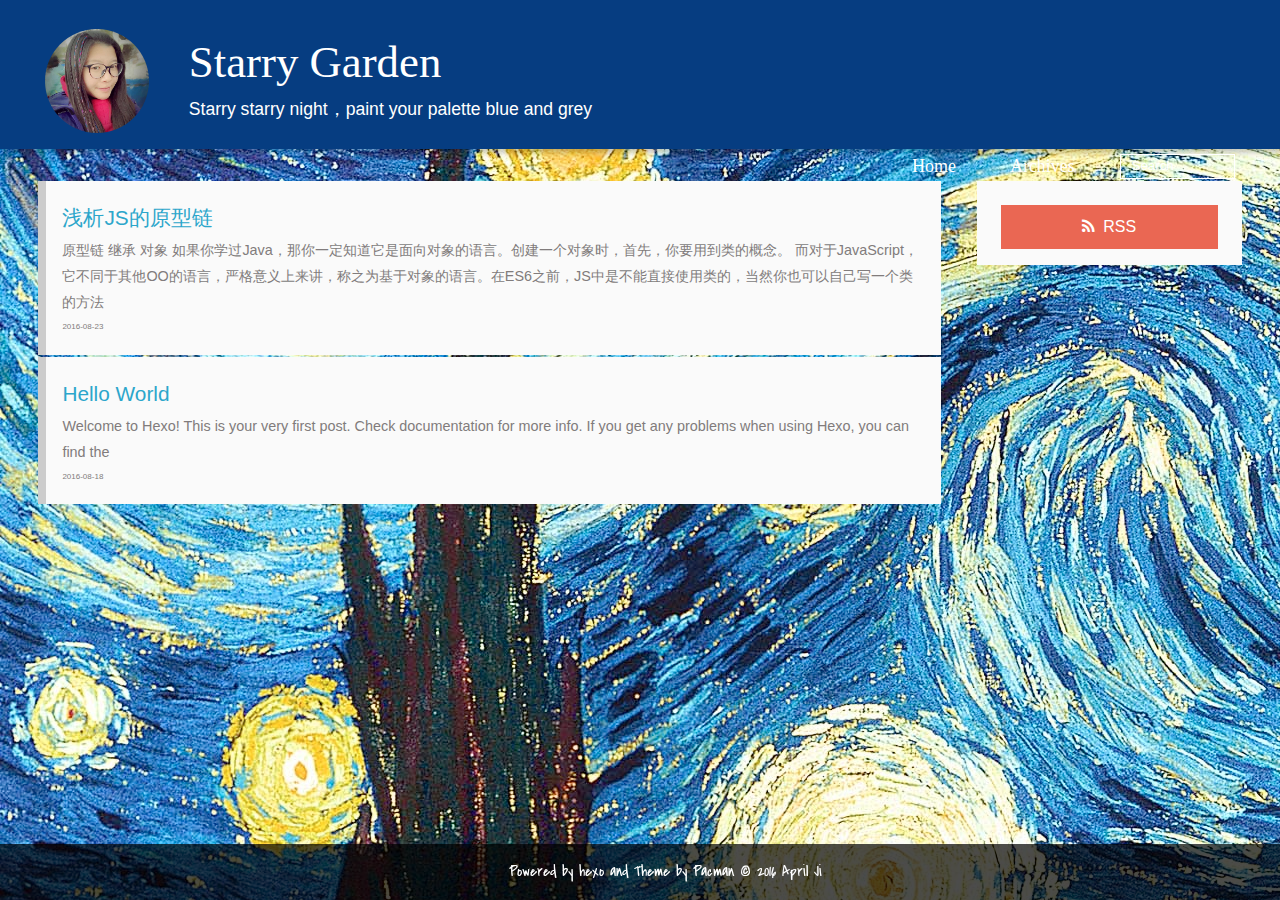
<file: index.html>
<!DOCTYPE HTML>
<html >
<head>
  <meta charset="UTF-8">
  
    <title>Starry Garden</title>
    <meta name="viewport" content="width=device-width, initial-scale=1, maximum-scale=3, minimum-scale=1">
    
    <meta name="author" content="April Ji">
    
    <meta name="description" content="如果生活中不再有某种无限的、深刻的、真实的东西，我将不再眷恋人间。——文森特·梵高">
    
    
    
    
    
    <link rel="icon" href="/img/favicon.ico">
    
    
    <link rel="apple-touch-icon" href="/img/april.jpg">
    <link rel="apple-touch-icon-precomposed" href="/img/april.jpg">
    
    <link rel="stylesheet" href="/css/style.css">
</head>

  <body>
    <header>
      <div>
		
			<div id="imglogo">
				<a href="/"><img src="/img/april.jpg" alt="Starry Garden" title="Starry Garden"/></a>
			</div>
			
			<div id="textlogo">
				<h1 class="site-name"><a href="/" title="Starry Garden">Starry Garden</a></h1>
				<h2 class="blog-motto">Starry starry night，paint your palette blue and grey</h2>
			</div>
			<div class="navbar"><a class="navbutton navmobile" href="#" title="Menu">
			</a></div>
			<nav class="animated">
				<ul>
					
						<li><a href="/">Home</a></li>
					
						<li><a href="/archives">Archives</a></li>
					
					<li>
					
					<form class="search" action="//google.com/search" method="get" accept-charset="utf-8">
						<label>Search</label>
						<input type="text" id="search" name="q" autocomplete="off" maxlength="20" placeholder="Search" />
						<input type="hidden" name="q" value="site:yoursite.com">
					</form>
					
					</li>
				</ul>
			</nav>			
</div>

    </header>
    <div id="container">
      <div id="main">

  <section class="post" itemscope itemprop="blogPost">
  
    <a href="/2016/08/23/浅析JS的原型链/" title="浅析JS的原型链" itemprop="url">
  
    <h1 itemprop="name">浅析JS的原型链</h1>
    
     
           <p itemprop="description" >原型链   继承 对象

如果你学过Java，那你一定知道它是面向对象的语言。创建一个对象时，首先，你要用到类的概念。 而对于JavaScript，它不同于其他OO的语言，严格意义上来讲，称之为基于对象的语言。在ES6之前，JS中是不能直接使用类的，当然你也可以自己写一个类的方法</p>
        
    
    <time datetime="2016-08-22T16:20:17.000Z" itemprop="datePublished">2016-08-23</time>
  </a>
</section>

  <section class="post" itemscope itemprop="blogPost">
  
    <a href="/2016/08/18/hello-world/" title="Hello World" itemprop="url">
  
    <h1 itemprop="name">Hello World</h1>
    
     
           <p itemprop="description" >Welcome to Hexo! This is your very first post. Check documentation for more info. If you get any problems when using Hexo, you can find the </p>
        
    
    <time datetime="2016-08-18T13:12:20.000Z" itemprop="datePublished">2016-08-18</time>
  </a>
</section>


</div>
      <div class="openaside"><a class="navbutton" href="#" title="Show Sidebar"></a></div>

<div id="asidepart">
<div class="closeaside"><a class="closebutton" href="#" title="Hide Sidebar"></a></div>
<aside class="clearfix">

  

  

  <div class="rsspart">
	<a href="null" target="_blank" title="rss">RSS</a>
</div>

</aside>
</div>
    </div>
    <footer><div id="footer" >
	
	<div class="line">
		<span></span>
		<div class="author"></div>
	</div>
	
	
	<div class="social-font clearfix">
		
		
		
		
		
	</div>
		<p class="copyright">Powered by <a href="http://hexo.io" target="_blank" title="hexo">hexo</a> and Theme by <a href="https://github.com/A-limon/pacman" target="_blank" title="Pacman">Pacman</a> © 2016 
		
		<a href="http://yoursite.com" target="_blank" title="April Ji">April Ji</a>
		
		</p>
</div>
</footer>
    <script src="/js/jquery-2.1.0.min.js"></script>
<script type="text/javascript">
$(document).ready(function(){ 
  $('.navbar').click(function(){
    $('header nav').toggleClass('shownav');
  });
  var myWidth = 0;
  function getSize(){
    if( typeof( window.innerWidth ) == 'number' ) {
      myWidth = window.innerWidth;
    } else if( document.documentElement && document.documentElement.clientWidth) {
      myWidth = document.documentElement.clientWidth;
    };
  };
  var m = $('#main'),
      a = $('#asidepart'),
      c = $('.closeaside'),
      o = $('.openaside');
  $(window).resize(function(){
    getSize(); 
    if (myWidth >= 1024) {
      $('header nav').removeClass('shownav');
    }else
    {
      m.removeClass('moveMain');
      a.css('display', 'block').removeClass('fadeOut');
      o.css('display', 'none');
        
    }
  });
  c.click(function(){
    a.addClass('fadeOut').css('display', 'none');
    o.css('display', 'block').addClass('fadeIn');
    m.addClass('moveMain');
  });
  o.click(function(){
    o.css('display', 'none').removeClass('beforeFadeIn');
    a.css('display', 'block').removeClass('fadeOut').addClass('fadeIn');      
    m.removeClass('moveMain');
  });
  $(window).scroll(function(){
    o.css("top",Math.max(80,260-$(this).scrollTop()));
  });
});
</script>







  </body>
 </html>
</file>
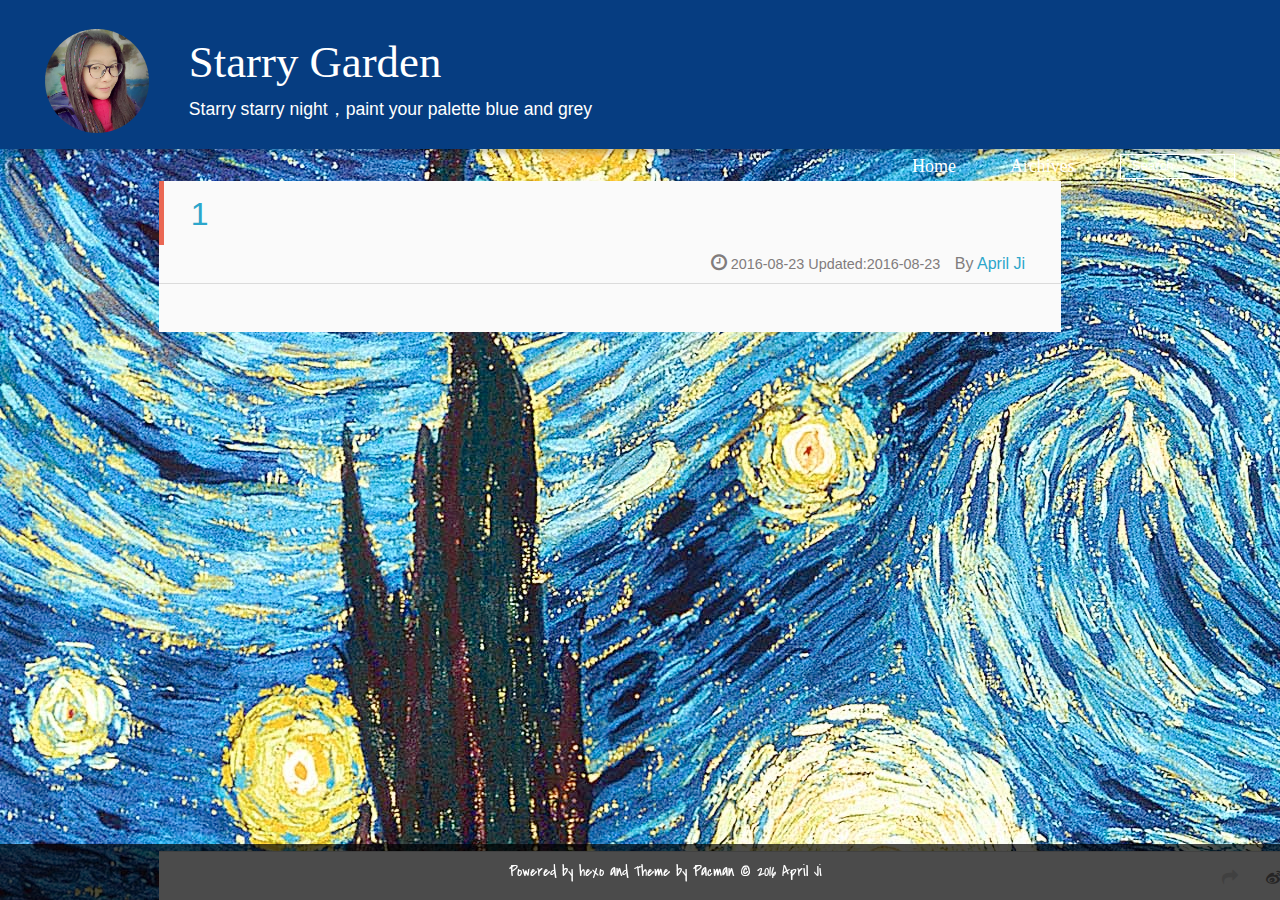
<file: 1/index.html>
<!DOCTYPE HTML>
<html >
<head>
  <meta charset="UTF-8">
  
    <title>1 | Starry Garden</title>
    <meta name="viewport" content="width=device-width, initial-scale=1, maximum-scale=3, minimum-scale=1">
    
    <meta name="author" content="April Ji">
    
    <meta name="description" content="如果生活中不再有某种无限的、深刻的、真实的东西，我将不再眷恋人间。——文森特·梵高">
    
    
    
    
    
    <link rel="icon" href="/img/favicon.ico">
    
    
    <link rel="apple-touch-icon" href="/img/april.jpg">
    <link rel="apple-touch-icon-precomposed" href="/img/april.jpg">
    
    <link rel="stylesheet" href="/css/style.css">
</head>

      <body>
        <header>
          <div>
		
			<div id="imglogo">
				<a href="/"><img src="/img/april.jpg" alt="Starry Garden" title="Starry Garden"/></a>
			</div>
			
			<div id="textlogo">
				<h1 class="site-name"><a href="/" title="Starry Garden">Starry Garden</a></h1>
				<h2 class="blog-motto">Starry starry night，paint your palette blue and grey</h2>
			</div>
			<div class="navbar"><a class="navbutton navmobile" href="#" title="Menu">
			</a></div>
			<nav class="animated">
				<ul>
					
						<li><a href="/">Home</a></li>
					
						<li><a href="/archives">Archives</a></li>
					
					<li>
					
					<form class="search" action="//google.com/search" method="get" accept-charset="utf-8">
						<label>Search</label>
						<input type="text" id="search" name="q" autocomplete="off" maxlength="20" placeholder="Search" />
						<input type="hidden" name="q" value="site:yoursite.com">
					</form>
					
					</li>
				</ul>
			</nav>			
</div>

        </header>
        <div id="container">
          <div id="main" class="page" itemscope itemprop="blogPost">
	<article itemprop="articleBody"> 
		<header class="article-info clearfix">
  <h1 itemprop="name">
    
      <a href="/1/index.html" title="1" itemprop="url">1</a>
  </h1>
  <p class="article-author">By
    
      <a href="http://yoursite.com" title="April Ji">April Ji</a>
    </p>
  <p class="article-time">
    <time datetime="2016-08-22T16:21:36.000Z" itemprop="datePublished">2016-08-23</time>
    Updated:<time datetime="2016-08-22T16:21:36.000Z" itemprop="dateModified">2016-08-23</time>
    
  </p>
</header>
	<div class="article-content">
		
		
		  
	</div>
		<footer class="article-footer clearfix">




<div class="article-share" id="share">

  <div data-url="http://yoursite.com/1/index.html" data-title="1 | Starry Garden" data-tsina="null" class="share clearfix">
  </div>

</div>
</footer>   	       
	</article>
	
	
</div>  
        </div>
        <footer><div id="footer" >
	
	<div class="line">
		<span></span>
		<div class="author"></div>
	</div>
	
	
	<div class="social-font clearfix">
		
		
		
		
		
	</div>
		<p class="copyright">Powered by <a href="http://hexo.io" target="_blank" title="hexo">hexo</a> and Theme by <a href="https://github.com/A-limon/pacman" target="_blank" title="Pacman">Pacman</a> © 2016 
		
		<a href="http://yoursite.com" target="_blank" title="April Ji">April Ji</a>
		
		</p>
</div>
</footer>
        <script src="/js/jquery-2.1.0.min.js"></script>
<script type="text/javascript">
$(document).ready(function(){ 
  $('.navbar').click(function(){
    $('header nav').toggleClass('shownav');
  });
  var myWidth = 0;
  function getSize(){
    if( typeof( window.innerWidth ) == 'number' ) {
      myWidth = window.innerWidth;
    } else if( document.documentElement && document.documentElement.clientWidth) {
      myWidth = document.documentElement.clientWidth;
    };
  };
  var m = $('#main'),
      a = $('#asidepart'),
      c = $('.closeaside'),
      o = $('.openaside');
  $(window).resize(function(){
    getSize(); 
    if (myWidth >= 1024) {
      $('header nav').removeClass('shownav');
    }else
    {
      m.removeClass('moveMain');
      a.css('display', 'block').removeClass('fadeOut');
      o.css('display', 'none');
        
    }
  });
  c.click(function(){
    a.addClass('fadeOut').css('display', 'none');
    o.css('display', 'block').addClass('fadeIn');
    m.addClass('moveMain');
  });
  o.click(function(){
    o.css('display', 'none').removeClass('beforeFadeIn');
    a.css('display', 'block').removeClass('fadeOut').addClass('fadeIn');      
    m.removeClass('moveMain');
  });
  $(window).scroll(function(){
    o.css("top",Math.max(80,260-$(this).scrollTop()));
  });
});
</script>


<script type="text/javascript">
$(document).ready(function(){ 
  var $this = $('.share'),
      url = $this.attr('data-url'),
      encodedUrl = encodeURIComponent(url),
      title = $this.attr('data-title'),
      tsina = $this.attr('data-tsina');
  var html = [
  '<a href="#" class="overlay" id="qrcode"></a>',
  '<div class="qrcode clearfix"><span>扫描二维码分享到微信朋友圈</span><a class="qrclose" href="#share"></a><strong>Loading...Please wait</strong><img id="qrcode-pic" data-src="http://s.jiathis.com/qrcode.php?url=' + encodedUrl + '"/></div>',
  '<a href="#textlogo" class="article-back-to-top" title="Top"></a>',
  '<a href="https://www.facebook.com/sharer.php?u=' + encodedUrl + '" class="article-share-facebook" target="_blank" title="Facebook"></a>',
  '<a href="#qrcode" class="article-share-qrcode" title="QRcode"></a>',
  '<a href="https://twitter.com/intent/tweet?url=' + encodedUrl + '" class="article-share-twitter" target="_blank" title="Twitter"></a>',
  '<a href="http://service.weibo.com/share/share.php?title='+title+'&url='+encodedUrl +'&ralateUid='+ tsina +'&searchPic=true&style=number' +'" class="article-share-weibo" target="_blank" title="Weibo"></a>',
  '<span title="Share to"></span>'
  ].join('');
  $this.append(html);
  $('.article-share-qrcode').click(function(){
    var imgSrc = $('#qrcode-pic').attr('data-src');
    $('#qrcode-pic').attr('src', imgSrc);
    $('#qrcode-pic').load(function(){
        $('.qrcode strong').text(' ');
    });
  });
});     
</script>






      </body>
     </html>
</file>
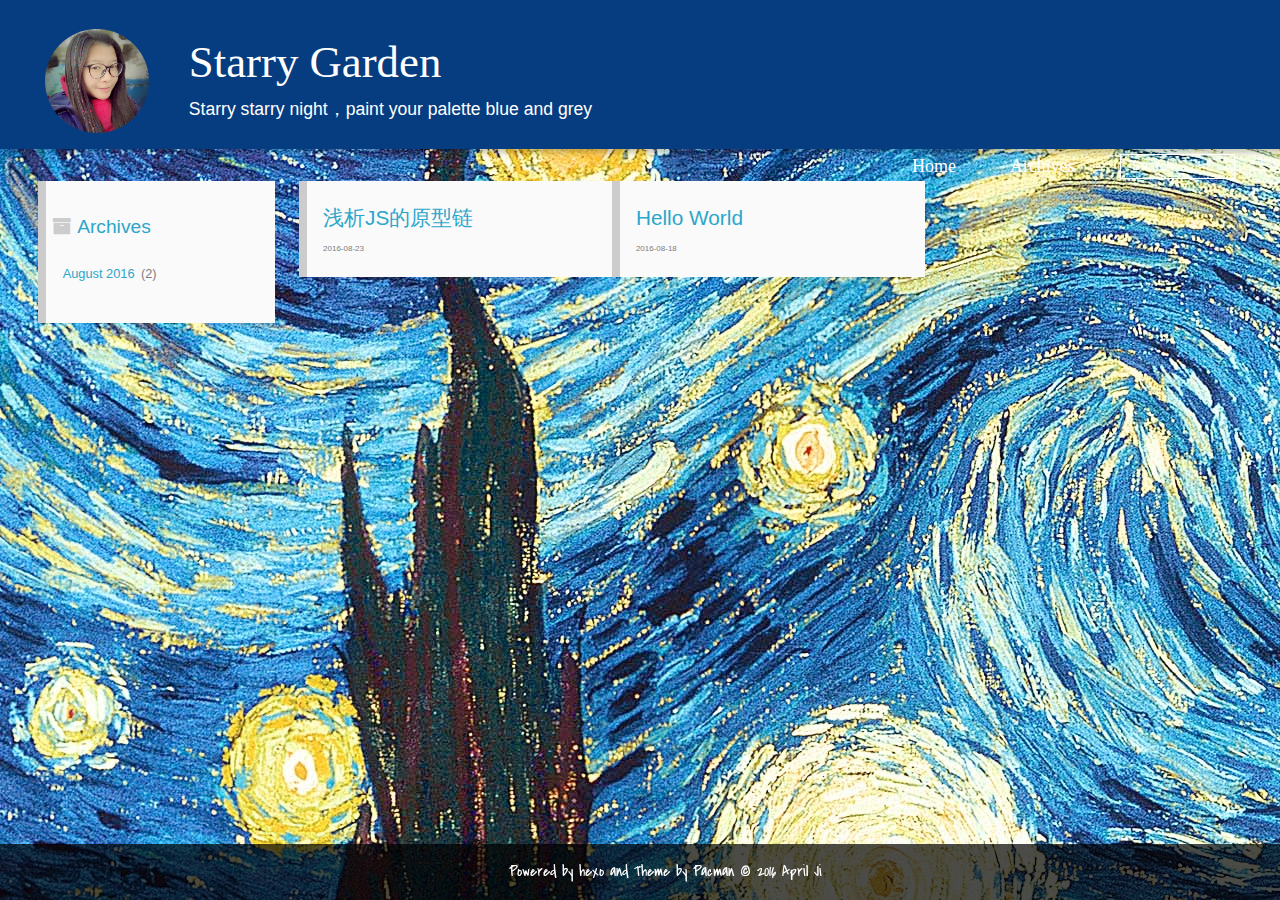
<file: archives/index.html>
<!DOCTYPE HTML>
<html >
<head>
  <meta charset="UTF-8">
  
    <title>Archives | Starry Garden</title>
    <meta name="viewport" content="width=device-width, initial-scale=1, maximum-scale=3, minimum-scale=1">
    
    <meta name="author" content="April Ji">
    
    <meta name="description" content="如果生活中不再有某种无限的、深刻的、真实的东西，我将不再眷恋人间。——文森特·梵高">
    
    
    
    
    
    <link rel="icon" href="/img/favicon.ico">
    
    
    <link rel="apple-touch-icon" href="/img/april.jpg">
    <link rel="apple-touch-icon-precomposed" href="/img/april.jpg">
    
    <link rel="stylesheet" href="/css/style.css">
</head>

    <body>
      <header>
        <div>
		
			<div id="imglogo">
				<a href="/"><img src="/img/april.jpg" alt="Starry Garden" title="Starry Garden"/></a>
			</div>
			
			<div id="textlogo">
				<h1 class="site-name"><a href="/" title="Starry Garden">Starry Garden</a></h1>
				<h2 class="blog-motto">Starry starry night，paint your palette blue and grey</h2>
			</div>
			<div class="navbar"><a class="navbutton navmobile" href="#" title="Menu">
			</a></div>
			<nav class="animated">
				<ul>
					
						<li><a href="/">Home</a></li>
					
						<li><a href="/archives">Archives</a></li>
					
					<li>
					
					<form class="search" action="//google.com/search" method="get" accept-charset="utf-8">
						<label>Search</label>
						<input type="text" id="search" name="q" autocomplete="off" maxlength="20" placeholder="Search" />
						<input type="hidden" name="q" value="site:yoursite.com">
					</form>
					
					</li>
				</ul>
			</nav>			
</div>

      </header>
      <div id="container">
        

<div class="archive-title" >
  <h2 class="archive-icon">Archives</h2>
  
  <div class="archiveslist archive-float clearfix">
   <ul class="archive-list"><li class="archive-list-item"><a class="archive-list-link" href="/archives/2016/08/">August 2016</a><span class="archive-list-count">2</span></li></ul>
 </div>
  
</div>
<div id="main" class="archive-part clearfix">
  <div id="archive-page">

  <section class="post" itemscope itemprop="blogPost">
  
    <a href="/2016/08/23/浅析JS的原型链/" title="浅析JS的原型链" itemprop="url">
  
    <h1 itemprop="name">浅析JS的原型链</h1>
    
    <time datetime="2016-08-22T16:20:17.000Z" itemprop="datePublished">2016-08-23</time>
  </a>
</section>

  <section class="post" itemscope itemprop="blogPost">
  
    <a href="/2016/08/18/hello-world/" title="Hello World" itemprop="url">
  
    <h1 itemprop="name">Hello World</h1>
    
    <time datetime="2016-08-18T13:12:20.000Z" itemprop="datePublished">2016-08-18</time>
  </a>
</section>


  </div>
</div>

      </div>
      <footer><div id="footer" >
	
	<div class="line">
		<span></span>
		<div class="author"></div>
	</div>
	
	
	<div class="social-font clearfix">
		
		
		
		
		
	</div>
		<p class="copyright">Powered by <a href="http://hexo.io" target="_blank" title="hexo">hexo</a> and Theme by <a href="https://github.com/A-limon/pacman" target="_blank" title="Pacman">Pacman</a> © 2016 
		
		<a href="http://yoursite.com" target="_blank" title="April Ji">April Ji</a>
		
		</p>
</div>
</footer>
      <script src="/js/jquery-2.1.0.min.js"></script>
<script type="text/javascript">
$(document).ready(function(){ 
  $('.navbar').click(function(){
    $('header nav').toggleClass('shownav');
  });
  var myWidth = 0;
  function getSize(){
    if( typeof( window.innerWidth ) == 'number' ) {
      myWidth = window.innerWidth;
    } else if( document.documentElement && document.documentElement.clientWidth) {
      myWidth = document.documentElement.clientWidth;
    };
  };
  var m = $('#main'),
      a = $('#asidepart'),
      c = $('.closeaside'),
      o = $('.openaside');
  $(window).resize(function(){
    getSize(); 
    if (myWidth >= 1024) {
      $('header nav').removeClass('shownav');
    }else
    {
      m.removeClass('moveMain');
      a.css('display', 'block').removeClass('fadeOut');
      o.css('display', 'none');
        
    }
  });
  c.click(function(){
    a.addClass('fadeOut').css('display', 'none');
    o.css('display', 'block').addClass('fadeIn');
    m.addClass('moveMain');
  });
  o.click(function(){
    o.css('display', 'none').removeClass('beforeFadeIn');
    a.css('display', 'block').removeClass('fadeOut').addClass('fadeIn');      
    m.removeClass('moveMain');
  });
  $(window).scroll(function(){
    o.css("top",Math.max(80,260-$(this).scrollTop()));
  });
});
</script>







    </body>
   </html>
</file>
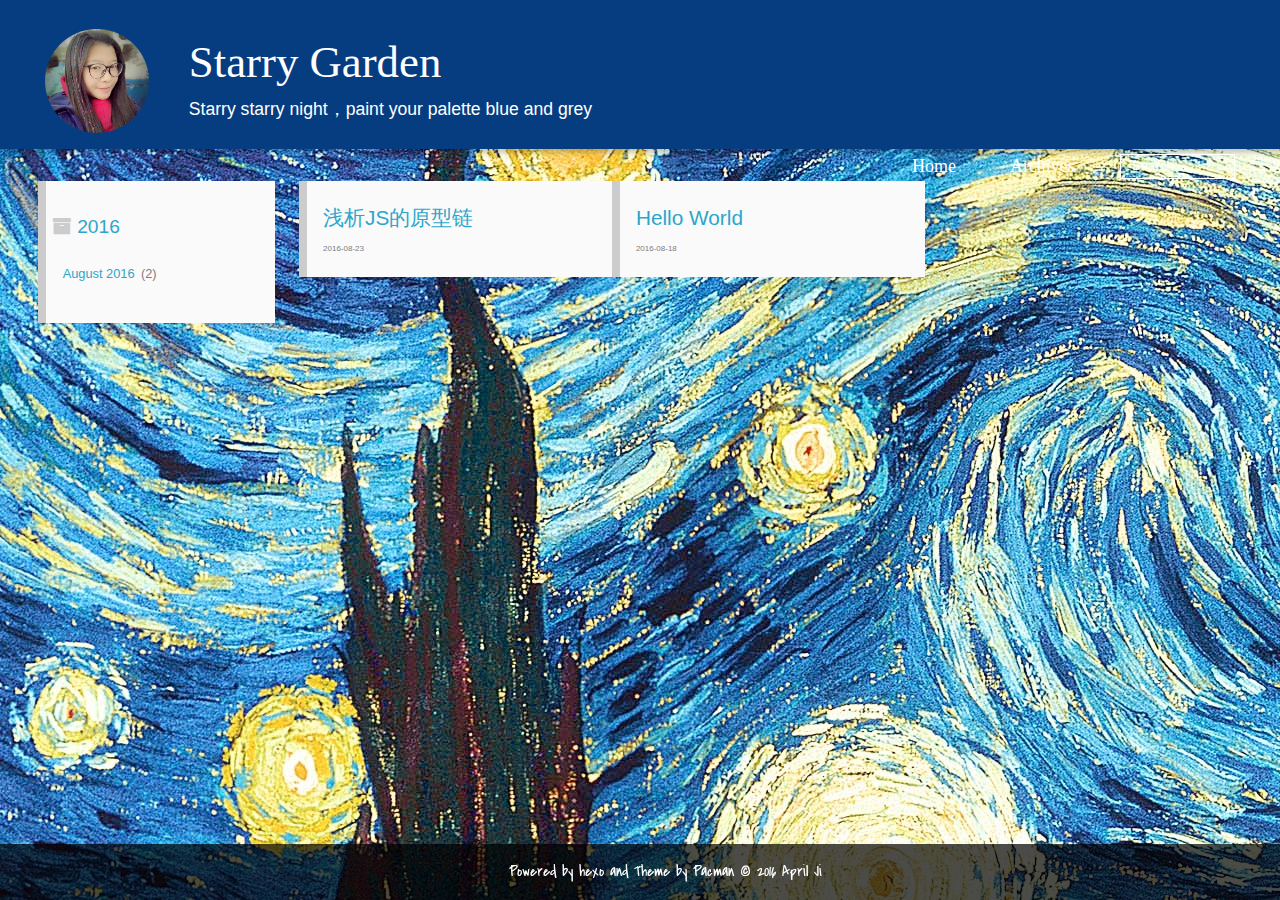
<file: archives/2016/index.html>
<!DOCTYPE HTML>
<html >
<head>
  <meta charset="UTF-8">
  
    <title>Archives: 2016 | Starry Garden</title>
    <meta name="viewport" content="width=device-width, initial-scale=1, maximum-scale=3, minimum-scale=1">
    
    <meta name="author" content="April Ji">
    
    <meta name="description" content="如果生活中不再有某种无限的、深刻的、真实的东西，我将不再眷恋人间。——文森特·梵高">
    
    
    
    
    
    <link rel="icon" href="/img/favicon.ico">
    
    
    <link rel="apple-touch-icon" href="/img/april.jpg">
    <link rel="apple-touch-icon-precomposed" href="/img/april.jpg">
    
    <link rel="stylesheet" href="/css/style.css">
</head>

    <body>
      <header>
        <div>
		
			<div id="imglogo">
				<a href="/"><img src="/img/april.jpg" alt="Starry Garden" title="Starry Garden"/></a>
			</div>
			
			<div id="textlogo">
				<h1 class="site-name"><a href="/" title="Starry Garden">Starry Garden</a></h1>
				<h2 class="blog-motto">Starry starry night，paint your palette blue and grey</h2>
			</div>
			<div class="navbar"><a class="navbutton navmobile" href="#" title="Menu">
			</a></div>
			<nav class="animated">
				<ul>
					
						<li><a href="/">Home</a></li>
					
						<li><a href="/archives">Archives</a></li>
					
					<li>
					
					<form class="search" action="//google.com/search" method="get" accept-charset="utf-8">
						<label>Search</label>
						<input type="text" id="search" name="q" autocomplete="off" maxlength="20" placeholder="Search" />
						<input type="hidden" name="q" value="site:yoursite.com">
					</form>
					
					</li>
				</ul>
			</nav>			
</div>

      </header>
      <div id="container">
        

<div class="archive-title" >
  <h2 class="archive-icon">2016</h2>
  
  <div class="archiveslist archive-float clearfix">
   <ul class="archive-list"><li class="archive-list-item"><a class="archive-list-link" href="/archives/2016/08/">August 2016</a><span class="archive-list-count">2</span></li></ul>
 </div>
  
</div>
<div id="main" class="archive-part clearfix">
  <div id="archive-page">

  <section class="post" itemscope itemprop="blogPost">
  
    <a href="/2016/08/23/浅析JS的原型链/" title="浅析JS的原型链" itemprop="url">
  
    <h1 itemprop="name">浅析JS的原型链</h1>
    
    <time datetime="2016-08-22T16:20:17.000Z" itemprop="datePublished">2016-08-23</time>
  </a>
</section>

  <section class="post" itemscope itemprop="blogPost">
  
    <a href="/2016/08/18/hello-world/" title="Hello World" itemprop="url">
  
    <h1 itemprop="name">Hello World</h1>
    
    <time datetime="2016-08-18T13:12:20.000Z" itemprop="datePublished">2016-08-18</time>
  </a>
</section>


  </div>
</div>

      </div>
      <footer><div id="footer" >
	
	<div class="line">
		<span></span>
		<div class="author"></div>
	</div>
	
	
	<div class="social-font clearfix">
		
		
		
		
		
	</div>
		<p class="copyright">Powered by <a href="http://hexo.io" target="_blank" title="hexo">hexo</a> and Theme by <a href="https://github.com/A-limon/pacman" target="_blank" title="Pacman">Pacman</a> © 2016 
		
		<a href="http://yoursite.com" target="_blank" title="April Ji">April Ji</a>
		
		</p>
</div>
</footer>
      <script src="/js/jquery-2.1.0.min.js"></script>
<script type="text/javascript">
$(document).ready(function(){ 
  $('.navbar').click(function(){
    $('header nav').toggleClass('shownav');
  });
  var myWidth = 0;
  function getSize(){
    if( typeof( window.innerWidth ) == 'number' ) {
      myWidth = window.innerWidth;
    } else if( document.documentElement && document.documentElement.clientWidth) {
      myWidth = document.documentElement.clientWidth;
    };
  };
  var m = $('#main'),
      a = $('#asidepart'),
      c = $('.closeaside'),
      o = $('.openaside');
  $(window).resize(function(){
    getSize(); 
    if (myWidth >= 1024) {
      $('header nav').removeClass('shownav');
    }else
    {
      m.removeClass('moveMain');
      a.css('display', 'block').removeClass('fadeOut');
      o.css('display', 'none');
        
    }
  });
  c.click(function(){
    a.addClass('fadeOut').css('display', 'none');
    o.css('display', 'block').addClass('fadeIn');
    m.addClass('moveMain');
  });
  o.click(function(){
    o.css('display', 'none').removeClass('beforeFadeIn');
    a.css('display', 'block').removeClass('fadeOut').addClass('fadeIn');      
    m.removeClass('moveMain');
  });
  $(window).scroll(function(){
    o.css("top",Math.max(80,260-$(this).scrollTop()));
  });
});
</script>







    </body>
   </html>
</file>
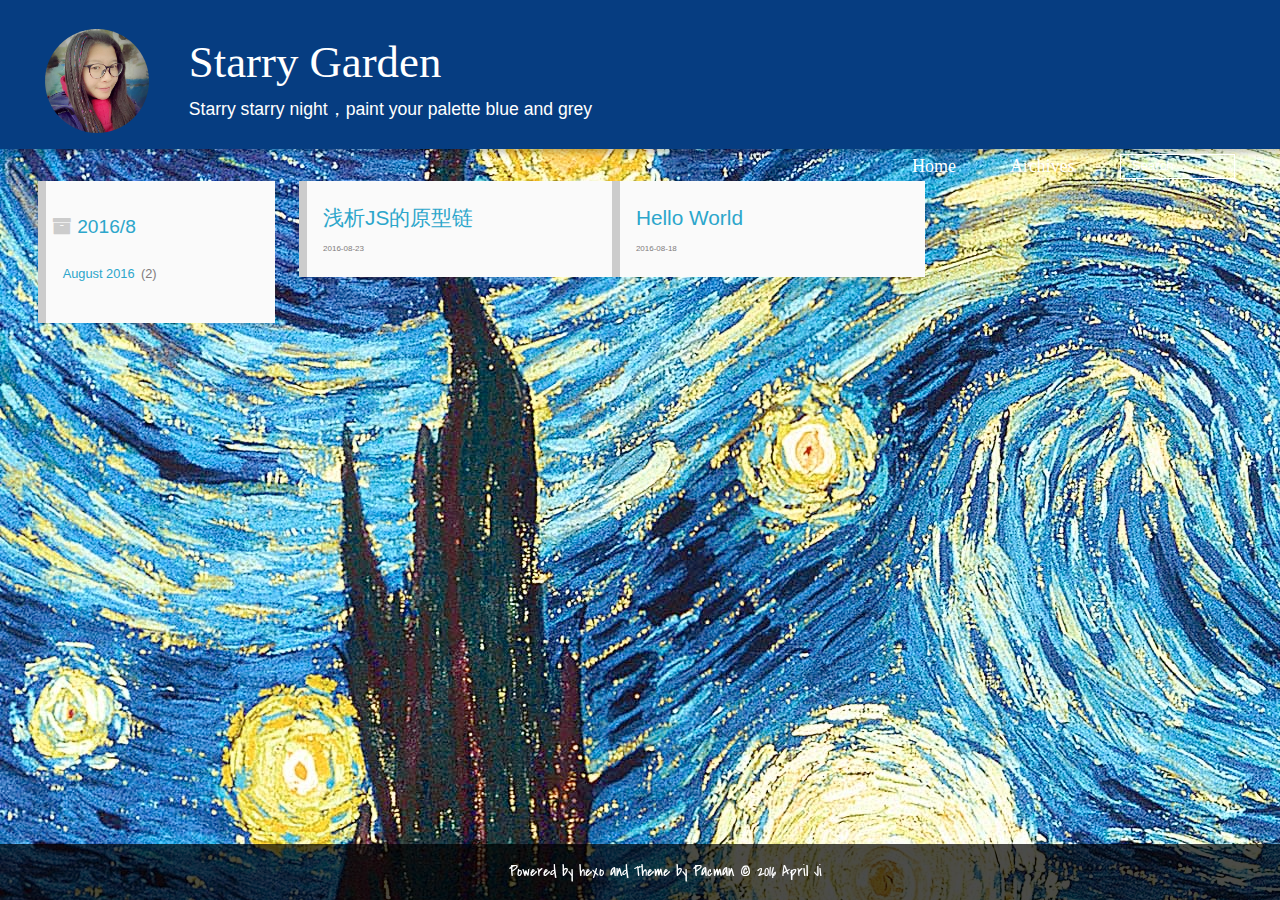
<file: archives/2016/08/index.html>
<!DOCTYPE HTML>
<html >
<head>
  <meta charset="UTF-8">
  
    <title>Archives: 2016/8 | Starry Garden</title>
    <meta name="viewport" content="width=device-width, initial-scale=1, maximum-scale=3, minimum-scale=1">
    
    <meta name="author" content="April Ji">
    
    <meta name="description" content="如果生活中不再有某种无限的、深刻的、真实的东西，我将不再眷恋人间。——文森特·梵高">
    
    
    
    
    
    <link rel="icon" href="/img/favicon.ico">
    
    
    <link rel="apple-touch-icon" href="/img/april.jpg">
    <link rel="apple-touch-icon-precomposed" href="/img/april.jpg">
    
    <link rel="stylesheet" href="/css/style.css">
</head>

    <body>
      <header>
        <div>
		
			<div id="imglogo">
				<a href="/"><img src="/img/april.jpg" alt="Starry Garden" title="Starry Garden"/></a>
			</div>
			
			<div id="textlogo">
				<h1 class="site-name"><a href="/" title="Starry Garden">Starry Garden</a></h1>
				<h2 class="blog-motto">Starry starry night，paint your palette blue and grey</h2>
			</div>
			<div class="navbar"><a class="navbutton navmobile" href="#" title="Menu">
			</a></div>
			<nav class="animated">
				<ul>
					
						<li><a href="/">Home</a></li>
					
						<li><a href="/archives">Archives</a></li>
					
					<li>
					
					<form class="search" action="//google.com/search" method="get" accept-charset="utf-8">
						<label>Search</label>
						<input type="text" id="search" name="q" autocomplete="off" maxlength="20" placeholder="Search" />
						<input type="hidden" name="q" value="site:yoursite.com">
					</form>
					
					</li>
				</ul>
			</nav>			
</div>

      </header>
      <div id="container">
        

<div class="archive-title" >
  <h2 class="archive-icon">2016/8</h2>
  
  <div class="archiveslist archive-float clearfix">
   <ul class="archive-list"><li class="archive-list-item"><a class="archive-list-link" href="/archives/2016/08/">August 2016</a><span class="archive-list-count">2</span></li></ul>
 </div>
  
</div>
<div id="main" class="archive-part clearfix">
  <div id="archive-page">

  <section class="post" itemscope itemprop="blogPost">
  
    <a href="/2016/08/23/浅析JS的原型链/" title="浅析JS的原型链" itemprop="url">
  
    <h1 itemprop="name">浅析JS的原型链</h1>
    
    <time datetime="2016-08-22T16:20:17.000Z" itemprop="datePublished">2016-08-23</time>
  </a>
</section>

  <section class="post" itemscope itemprop="blogPost">
  
    <a href="/2016/08/18/hello-world/" title="Hello World" itemprop="url">
  
    <h1 itemprop="name">Hello World</h1>
    
    <time datetime="2016-08-18T13:12:20.000Z" itemprop="datePublished">2016-08-18</time>
  </a>
</section>


  </div>
</div>

      </div>
      <footer><div id="footer" >
	
	<div class="line">
		<span></span>
		<div class="author"></div>
	</div>
	
	
	<div class="social-font clearfix">
		
		
		
		
		
	</div>
		<p class="copyright">Powered by <a href="http://hexo.io" target="_blank" title="hexo">hexo</a> and Theme by <a href="https://github.com/A-limon/pacman" target="_blank" title="Pacman">Pacman</a> © 2016 
		
		<a href="http://yoursite.com" target="_blank" title="April Ji">April Ji</a>
		
		</p>
</div>
</footer>
      <script src="/js/jquery-2.1.0.min.js"></script>
<script type="text/javascript">
$(document).ready(function(){ 
  $('.navbar').click(function(){
    $('header nav').toggleClass('shownav');
  });
  var myWidth = 0;
  function getSize(){
    if( typeof( window.innerWidth ) == 'number' ) {
      myWidth = window.innerWidth;
    } else if( document.documentElement && document.documentElement.clientWidth) {
      myWidth = document.documentElement.clientWidth;
    };
  };
  var m = $('#main'),
      a = $('#asidepart'),
      c = $('.closeaside'),
      o = $('.openaside');
  $(window).resize(function(){
    getSize(); 
    if (myWidth >= 1024) {
      $('header nav').removeClass('shownav');
    }else
    {
      m.removeClass('moveMain');
      a.css('display', 'block').removeClass('fadeOut');
      o.css('display', 'none');
        
    }
  });
  c.click(function(){
    a.addClass('fadeOut').css('display', 'none');
    o.css('display', 'block').addClass('fadeIn');
    m.addClass('moveMain');
  });
  o.click(function(){
    o.css('display', 'none').removeClass('beforeFadeIn');
    a.css('display', 'block').removeClass('fadeOut').addClass('fadeIn');      
    m.removeClass('moveMain');
  });
  $(window).scroll(function(){
    o.css("top",Math.max(80,260-$(this).scrollTop()));
  });
});
</script>







    </body>
   </html>
</file>
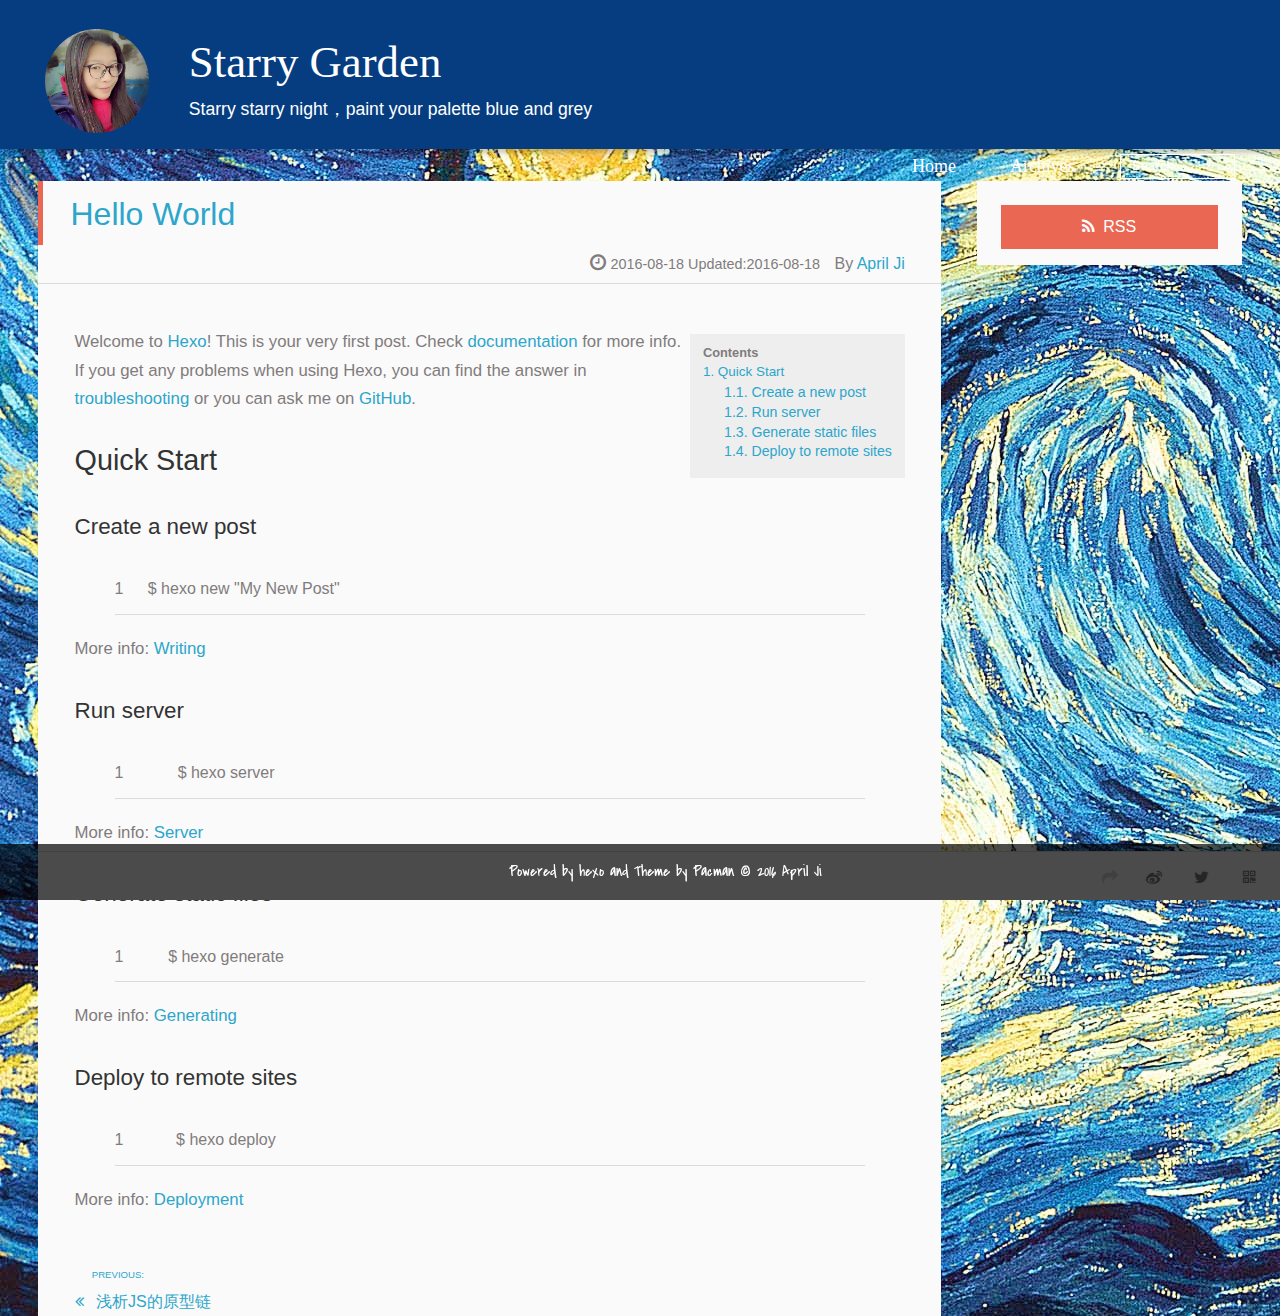
<file: 2016/08/18/hello-world/index.html>
<!DOCTYPE HTML>
<html >
<head>
  <meta charset="UTF-8">
  
    <title>Hello World | Starry Garden</title>
    <meta name="viewport" content="width=device-width, initial-scale=1, maximum-scale=3, minimum-scale=1">
    
    <meta name="author" content="April Ji">
    
    <meta name="description" content="Welcome to Hexo! This is your very first post. Check documentation for more info. If you get any problems when using Hexo, you can find the answer in ">
    
    
    
    
    
    <link rel="icon" href="/img/favicon.ico">
    
    
    <link rel="apple-touch-icon" href="/img/april.jpg">
    <link rel="apple-touch-icon-precomposed" href="/img/april.jpg">
    
    <link rel="stylesheet" href="/css/style.css">
</head>

  <body>
    <header>
      <div>
		
			<div id="imglogo">
				<a href="/"><img src="/img/april.jpg" alt="Starry Garden" title="Starry Garden"/></a>
			</div>
			
			<div id="textlogo">
				<h1 class="site-name"><a href="/" title="Starry Garden">Starry Garden</a></h1>
				<h2 class="blog-motto">Starry starry night，paint your palette blue and grey</h2>
			</div>
			<div class="navbar"><a class="navbutton navmobile" href="#" title="Menu">
			</a></div>
			<nav class="animated">
				<ul>
					
						<li><a href="/">Home</a></li>
					
						<li><a href="/archives">Archives</a></li>
					
					<li>
					
					<form class="search" action="//google.com/search" method="get" accept-charset="utf-8">
						<label>Search</label>
						<input type="text" id="search" name="q" autocomplete="off" maxlength="20" placeholder="Search" />
						<input type="hidden" name="q" value="site:yoursite.com">
					</form>
					
					</li>
				</ul>
			</nav>			
</div>

    </header>
    <div id="container">
      <div id="main" class="post" itemscope itemprop="blogPost">
	<article itemprop="articleBody"> 
		<header class="article-info clearfix">
  <h1 itemprop="name">
    
      <a href="/2016/08/18/hello-world/" title="Hello World" itemprop="url">Hello World</a>
  </h1>
  <p class="article-author">By
    
      <a href="http://yoursite.com" title="April Ji">April Ji</a>
    </p>
  <p class="article-time">
    <time datetime="2016-08-18T13:12:20.000Z" itemprop="datePublished">2016-08-18</time>
    Updated:<time datetime="2016-08-18T13:12:20.000Z" itemprop="dateModified">2016-08-18</time>
    
  </p>
</header>
	<div class="article-content">
		
		
		<div id="toc" class="toc-article">
			<strong class="toc-title">Contents</strong>
		<ol class="toc"><li class="toc-item toc-level-2"><a class="toc-link" href="#Quick-Start"><span class="toc-number">1.</span> <span class="toc-text">Quick Start</span></a><ol class="toc-child"><li class="toc-item toc-level-3"><a class="toc-link" href="#Create-a-new-post"><span class="toc-number">1.1.</span> <span class="toc-text">Create a new post</span></a></li><li class="toc-item toc-level-3"><a class="toc-link" href="#Run-server"><span class="toc-number">1.2.</span> <span class="toc-text">Run server</span></a></li><li class="toc-item toc-level-3"><a class="toc-link" href="#Generate-static-files"><span class="toc-number">1.3.</span> <span class="toc-text">Generate static files</span></a></li><li class="toc-item toc-level-3"><a class="toc-link" href="#Deploy-to-remote-sites"><span class="toc-number">1.4.</span> <span class="toc-text">Deploy to remote sites</span></a></li></ol></li></ol>
		</div>
		
		<p>Welcome to <a href="https://hexo.io/" target="_blank" rel="external">Hexo</a>! This is your very first post. Check <a href="https://hexo.io/docs/" target="_blank" rel="external">documentation</a> for more info. If you get any problems when using Hexo, you can find the answer in <a href="https://hexo.io/docs/troubleshooting.html" target="_blank" rel="external">troubleshooting</a> or you can ask me on <a href="https://github.com/hexojs/hexo/issues" target="_blank" rel="external">GitHub</a>.</p>
<h2 id="Quick-Start"><a href="#Quick-Start" class="headerlink" title="Quick Start"></a>Quick Start</h2><h3 id="Create-a-new-post"><a href="#Create-a-new-post" class="headerlink" title="Create a new post"></a>Create a new post</h3><figure class="highlight bash"><table><tr><td class="gutter"><pre><div class="line">1</div></pre></td><td class="code"><pre><div class="line">$ hexo new <span class="string">"My New Post"</span></div></pre></td></tr></table></figure>
<p>More info: <a href="https://hexo.io/docs/writing.html" target="_blank" rel="external">Writing</a></p>
<h3 id="Run-server"><a href="#Run-server" class="headerlink" title="Run server"></a>Run server</h3><figure class="highlight bash"><table><tr><td class="gutter"><pre><div class="line">1</div></pre></td><td class="code"><pre><div class="line">$ hexo server</div></pre></td></tr></table></figure>
<p>More info: <a href="https://hexo.io/docs/server.html" target="_blank" rel="external">Server</a></p>
<h3 id="Generate-static-files"><a href="#Generate-static-files" class="headerlink" title="Generate static files"></a>Generate static files</h3><figure class="highlight bash"><table><tr><td class="gutter"><pre><div class="line">1</div></pre></td><td class="code"><pre><div class="line">$ hexo generate</div></pre></td></tr></table></figure>
<p>More info: <a href="https://hexo.io/docs/generating.html" target="_blank" rel="external">Generating</a></p>
<h3 id="Deploy-to-remote-sites"><a href="#Deploy-to-remote-sites" class="headerlink" title="Deploy to remote sites"></a>Deploy to remote sites</h3><figure class="highlight bash"><table><tr><td class="gutter"><pre><div class="line">1</div></pre></td><td class="code"><pre><div class="line">$ hexo deploy</div></pre></td></tr></table></figure>
<p>More info: <a href="https://hexo.io/docs/deployment.html" target="_blank" rel="external">Deployment</a></p>
  
	</div>
		<footer class="article-footer clearfix">




<div class="article-share" id="share">

  <div data-url="http://yoursite.com/2016/08/18/hello-world/" data-title="Hello World | Starry Garden" data-tsina="null" class="share clearfix">
  </div>

</div>
</footer>   	       
	</article>
	
<nav class="article-nav clearfix">
 
 <div class="prev" >
 <a href="/2016/08/23/浅析JS的原型链/" title="浅析JS的原型链">
  <strong>PREVIOUS:</strong><br/>
  <span>
  浅析JS的原型链</span>
</a>
</div>


</nav>

	
</div>  
      <div class="openaside"><a class="navbutton" href="#" title="Show Sidebar"></a></div>

  <div id="toc" class="toc-aside">
  <strong class="toc-title">Contents</strong>
  <ol class="toc"><li class="toc-item toc-level-2"><a class="toc-link" href="#Quick-Start"><span class="toc-number">1.</span> <span class="toc-text">Quick Start</span></a><ol class="toc-child"><li class="toc-item toc-level-3"><a class="toc-link" href="#Create-a-new-post"><span class="toc-number">1.1.</span> <span class="toc-text">Create a new post</span></a></li><li class="toc-item toc-level-3"><a class="toc-link" href="#Run-server"><span class="toc-number">1.2.</span> <span class="toc-text">Run server</span></a></li><li class="toc-item toc-level-3"><a class="toc-link" href="#Generate-static-files"><span class="toc-number">1.3.</span> <span class="toc-text">Generate static files</span></a></li><li class="toc-item toc-level-3"><a class="toc-link" href="#Deploy-to-remote-sites"><span class="toc-number">1.4.</span> <span class="toc-text">Deploy to remote sites</span></a></li></ol></li></ol>
  </div>

<div id="asidepart">
<div class="closeaside"><a class="closebutton" href="#" title="Hide Sidebar"></a></div>
<aside class="clearfix">

  

  

  <div class="rsspart">
	<a href="null" target="_blank" title="rss">RSS</a>
</div>

</aside>
</div>
    </div>
    <footer><div id="footer" >
	
	<div class="line">
		<span></span>
		<div class="author"></div>
	</div>
	
	
	<div class="social-font clearfix">
		
		
		
		
		
	</div>
		<p class="copyright">Powered by <a href="http://hexo.io" target="_blank" title="hexo">hexo</a> and Theme by <a href="https://github.com/A-limon/pacman" target="_blank" title="Pacman">Pacman</a> © 2016 
		
		<a href="http://yoursite.com" target="_blank" title="April Ji">April Ji</a>
		
		</p>
</div>
</footer>
    <script src="/js/jquery-2.1.0.min.js"></script>
<script type="text/javascript">
$(document).ready(function(){ 
  $('.navbar').click(function(){
    $('header nav').toggleClass('shownav');
  });
  var myWidth = 0;
  function getSize(){
    if( typeof( window.innerWidth ) == 'number' ) {
      myWidth = window.innerWidth;
    } else if( document.documentElement && document.documentElement.clientWidth) {
      myWidth = document.documentElement.clientWidth;
    };
  };
  var m = $('#main'),
      a = $('#asidepart'),
      c = $('.closeaside'),
      o = $('.openaside');
  $(window).resize(function(){
    getSize(); 
    if (myWidth >= 1024) {
      $('header nav').removeClass('shownav');
    }else
    {
      m.removeClass('moveMain');
      a.css('display', 'block').removeClass('fadeOut');
      o.css('display', 'none');
      
      $('#toc.toc-aside').css('display', 'none');
        
    }
  });
  c.click(function(){
    a.addClass('fadeOut').css('display', 'none');
    o.css('display', 'block').addClass('fadeIn');
    m.addClass('moveMain');
  });
  o.click(function(){
    o.css('display', 'none').removeClass('beforeFadeIn');
    a.css('display', 'block').removeClass('fadeOut').addClass('fadeIn');      
    m.removeClass('moveMain');
  });
  $(window).scroll(function(){
    o.css("top",Math.max(80,260-$(this).scrollTop()));
  });
});
</script>

<script type="text/javascript">
$(document).ready(function(){ 
  var ai = $('.article-content>iframe'),
      ae = $('.article-content>embed'),
      t  = $('#toc'),
      h  = $('article h2')
      ah = $('article h2'),
      ta = $('#toc.toc-aside'),
      o  = $('.openaside'),
      c  = $('.closeaside');
  if(ai.length>0){
    ai.wrap('<div class="video-container" />');
  };
  if(ae.length>0){
   ae.wrap('<div class="video-container" />');
  };
  if(ah.length==0){
    t.css('display','none');
  }else{
    c.click(function(){
      ta.css('display', 'block').addClass('fadeIn');
    });
    o.click(function(){
      ta.css('display', 'none');
    });
    $(window).scroll(function(){
      ta.css("top",Math.max(140,320-$(this).scrollTop()));
    });
  };
});
</script>


<script type="text/javascript">
$(document).ready(function(){ 
  var $this = $('.share'),
      url = $this.attr('data-url'),
      encodedUrl = encodeURIComponent(url),
      title = $this.attr('data-title'),
      tsina = $this.attr('data-tsina');
  var html = [
  '<a href="#" class="overlay" id="qrcode"></a>',
  '<div class="qrcode clearfix"><span>扫描二维码分享到微信朋友圈</span><a class="qrclose" href="#share"></a><strong>Loading...Please wait</strong><img id="qrcode-pic" data-src="http://s.jiathis.com/qrcode.php?url=' + encodedUrl + '"/></div>',
  '<a href="#textlogo" class="article-back-to-top" title="Top"></a>',
  '<a href="https://www.facebook.com/sharer.php?u=' + encodedUrl + '" class="article-share-facebook" target="_blank" title="Facebook"></a>',
  '<a href="#qrcode" class="article-share-qrcode" title="QRcode"></a>',
  '<a href="https://twitter.com/intent/tweet?url=' + encodedUrl + '" class="article-share-twitter" target="_blank" title="Twitter"></a>',
  '<a href="http://service.weibo.com/share/share.php?title='+title+'&url='+encodedUrl +'&ralateUid='+ tsina +'&searchPic=true&style=number' +'" class="article-share-weibo" target="_blank" title="Weibo"></a>',
  '<span title="Share to"></span>'
  ].join('');
  $this.append(html);
  $('.article-share-qrcode').click(function(){
    var imgSrc = $('#qrcode-pic').attr('data-src');
    $('#qrcode-pic').attr('src', imgSrc);
    $('#qrcode-pic').load(function(){
        $('.qrcode strong').text(' ');
    });
  });
});     
</script>






  </body>
</html>
</file>
<file: css/style.css>
html,
body,
div,
span,
applet,
object,
iframe,
h1,
h2,
h3,
h4,
h5,
h6,
p,
blockquote,
pre,
a,
abbr,
acronym,
address,
big,
cite,
code,
del,
dfn,
em,
img,
ins,
kbd,
q,
s,
samp,
small,
strike,
strong,
sub,
sup,
tt,
var,
dl,
dt,
dd,
ol,
ul,
li,
fieldset,
form,
label,
legend,
table,
caption,
tbody,
tfoot,
thead,
tr,
th,
td {
  margin: 0;
  padding: 0;
  border: 0;
  outline: 0;
  font-weight: inherit;
  font-style: inherit;
  font-family: inherit;
  font-size: 100%;
  vertical-align: baseline;
}
body {
  line-height: 1;
  color: #000;
  background: #fff;
}
ol,
ul {
  list-style: none;
}
table {
  border-collapse: separate;
  border-spacing: 0;
  vertical-align: middle;
}
caption,
th,
td {
  text-align: left;
  font-weight: normal;
  vertical-align: middle;
}
a img {
  border: none;
}
/* custom Font*/
@font-face {
  font-family: "covered_by_your_graceregular";
  font-weight: normal;
  font-style: normal;
  src: url("../font/coveredbyyourgrace-webfont.eot");
  src: url("../font/coveredbyyourgrace-webfont.eot?#iefix") format('embedded-opentype'), url("../font/coveredbyyourgrace-webfont.svg#covered_by_your_graceregular") format('svg'), url("../font/coveredbyyourgrace-webfont.woff") format('woff'), url("../font/coveredbyyourgrace-webfont.ttf") format('truetype');
}
/* icon Font */
@font-face {
  font-family: "FontAwesome";
  font-style: normal;
  font-weight: normal;
  src: url("../font/fontawesome-webfont.eot?v=#4.0.3");
  src: url("../font/fontawesome-webfont.eot?#iefix&v=#4.0.3") format("embedded-opentype"), url("../font/fontawesome-webfont.woff?v=#4.0.3") format("woff"), url("../font/fontawesome-webfont.ttf?v=#4.0.3") format("truetype"), url("../font/fontawesome-webfont.svg#fontawesomeregular?v=#4.0.3") format("svg");
}
/* Public style */
* {
  -webkit-margin-before: 0;
  -webkit-margin-after: 0;
}
body {
  background: #ddd;
  font-family: "Helvetica Neue", "Helvetica", "Microsoft YaHei", "WenQuanYi Micro Hei", Arial, sans-serif;
  font-size: 100%;
  color: #817c7c;
  line-height: 1.5;
}
small {
  font-size: 80%;
}
sub,
sup {
  font-size: 75%;
  line-height: 0;
  position: relative;
  vertical-align: baseline;
}
sup {
  top: -0.5em;
  padding-left: 0.3em;
}
sub {
  bottom: -0.25em;
}
a {
  text-decoration: none;
  color: #817c7c;
}
a:hover,
a:focus {
  outline: 0;
  text-decoration: none;
  -webkit-transition: color 0.25s, background 0.5s;
  -moz-transition: color 0.25s, background 0.5s;
  -o-transition: color 0.25s, background 0.5s;
  -ms-transition: color 0.25s, background 0.5s;
  transition: color 0.25s, background 0.5s;
}
a:hover:before {
  -webkit-transition: color 0.25s, background 0.5s;
  -moz-transition: color 0.25s, background 0.5s;
  -o-transition: color 0.25s, background 0.5s;
  -ms-transition: color 0.25s, background 0.5s;
  transition: color 0.25s, background 0.5s;
}
input:focus {
  outline: none;
}
input,
button {
  margin: 0;
  padding: 0;
}
input::-moz-focus-inner,
button::-moz-focus-inner {
  border: 0;
  padding: 0;
}
h1 {
  font-size: 1.5em;
}
.fa {
  display: inline-block;
  font-family: FontAwesome;
  font-style: normal;
  font-weight: normal;
  line-height: 1;
  -webkit-font-smoothing: antialiased;
  -moz-osx-font-smoothing: grayscale;
}
.clearfix {
  zoom: 1;
}
.clearfix:before,
.clearfix:after {
  content: "";
  display: table;
}
.clearfix:after {
  clear: both;
}
::-webkit-input-placeholder {
  color: #fff;
  padding: 2px 0 0 4px;
}
::-moz-placeholder {
  color: #fff;
  padding: 2px 0 0 4px;
}
:-ms-input-placeholder {
  color: #fff;
  padding: 2px 0 0 4px;
}
::-webkit-input-placeholder::before {
  font-family: "FontAwesome";
  -webkit-font-smoothing: antialiased;
  -moz-osx-font-smoothing: grayscale;
  content: "\f002";
  padding-right: 4px;
}
::-moz-placeholder:before {
  font-family: "FontAwesome";
  -webkit-font-smoothing: antialiased;
  -moz-osx-font-smoothing: grayscale;
  content: "\f002";
  padding-right: 4px;
}
:-ms-input-placeholder::before {
  font-family: "FontAwesome";
  -webkit-font-smoothing: antialiased;
  -moz-osx-font-smoothing: grayscale;
  content: "\f002";
  padding-right: 4px;
}
input[type="search"]::-webkit-search-cancel-button,
input[type="search"]::-webkit-search-decoration {
  -webkit-appearance: none;
}
::-webkit-search-cancel-button:after {
  font-family: "FontAwesome";
  -webkit-font-smoothing: antialiased;
  -moz-osx-font-smoothing: grayscale;
  content: '\f00d';
  color: #fff;
  padding-right: 4px;
}
/* css3 animate */
.animated {
  -webkit-animation-fill-mode: both;
  -moz-animation-fill-mode: both;
  -o-animation-fill-mode: both;
  -ms-animation-fill-mode: both;
  animation-fill-mode: both;
  -webkit-animation-duration: 1s;
  -moz-animation-duration: 1s;
  -o-animation-duration: 1s;
  -ms-animation-duration: 1s;
  animation-duration: 1s;
}
@-webkit-keyframes fadeIn {
  0% {
    opacity: 0;
    -ms-filter: "progid:DXImageTransform.Microsoft.Alpha(Opacity=0)";
    filter: alpha(opacity=0);
  }
  100% {
    opacity: 1;
    -ms-filter: none;
    filter: none;
  }
}
.fadeIn {
  -webkit-animation-name: fadeIn;
  -moz-animation-name: fadeIn;
  -o-animation-name: fadeIn;
  -ms-animation-name: fadeIn;
  animation-name: fadeIn;
}
.fadeOut {
  -webkit-animation-name: fadeOut;
  -moz-animation-name: fadeOut;
  -o-animation-name: fadeOut;
  -ms-animation-name: fadeOut;
  animation-name: fadeOut;
}
@-moz-keyframes fadeInDown {
  0% {
    opacity: 0;
    -ms-filter: "progid:DXImageTransform.Microsoft.Alpha(Opacity=0)";
    filter: alpha(opacity=0);
    -webkit-transform: translateY(-20px);
    -moz-transform: translateY(-20px);
    -o-transform: translateY(-20px);
    -ms-transform: translateY(-20px);
    transform: translateY(-20px);
  }
  100% {
    opacity: 1;
    -ms-filter: none;
    filter: none;
    -webkit-transform: translateY(0);
    -moz-transform: translateY(0);
    -o-transform: translateY(0);
    -ms-transform: translateY(0);
    transform: translateY(0);
  }
}
@-webkit-keyframes fadeInDown {
  0% {
    opacity: 0;
    -ms-filter: "progid:DXImageTransform.Microsoft.Alpha(Opacity=0)";
    filter: alpha(opacity=0);
    -webkit-transform: translateY(-20px);
    -moz-transform: translateY(-20px);
    -o-transform: translateY(-20px);
    -ms-transform: translateY(-20px);
    transform: translateY(-20px);
  }
  100% {
    opacity: 1;
    -ms-filter: none;
    filter: none;
    -webkit-transform: translateY(0);
    -moz-transform: translateY(0);
    -o-transform: translateY(0);
    -ms-transform: translateY(0);
    transform: translateY(0);
  }
}
@-o-keyframes fadeInDown {
  0% {
    opacity: 0;
    -ms-filter: "progid:DXImageTransform.Microsoft.Alpha(Opacity=0)";
    filter: alpha(opacity=0);
    -webkit-transform: translateY(-20px);
    -moz-transform: translateY(-20px);
    -o-transform: translateY(-20px);
    -ms-transform: translateY(-20px);
    transform: translateY(-20px);
  }
  100% {
    opacity: 1;
    -ms-filter: none;
    filter: none;
    -webkit-transform: translateY(0);
    -moz-transform: translateY(0);
    -o-transform: translateY(0);
    -ms-transform: translateY(0);
    transform: translateY(0);
  }
}
@keyframes fadeInDown {
  0% {
    opacity: 0;
    -ms-filter: "progid:DXImageTransform.Microsoft.Alpha(Opacity=0)";
    filter: alpha(opacity=0);
    -webkit-transform: translateY(-20px);
    -moz-transform: translateY(-20px);
    -o-transform: translateY(-20px);
    -ms-transform: translateY(-20px);
    transform: translateY(-20px);
  }
  100% {
    opacity: 1;
    -ms-filter: none;
    filter: none;
    -webkit-transform: translateY(0);
    -moz-transform: translateY(0);
    -o-transform: translateY(0);
    -ms-transform: translateY(0);
    transform: translateY(0);
  }
}
html {
  height: 100%;
}
body {
  background-image: url("../img/starry.jpg");
}
body >header {
  height: 6rem;
  width: 100%;
  -webkit-box-shadow: 2px 4px 5px rgba(3,3,3,0.2);
  box-shadow: 2px 4px 5px rgba(3,3,3,0.2);
  background: #ea6753;
  background: #063d81;
  color: #fff;
  padding: 1em 0 0.8em;
}
@media only screen and (min-width: 1024px) {
  body >header {
    padding: 1.8em 0 1.5em;
  }
}
body >header >div {
  width: 95%;
  margin: 0 auto;
  position: relative;
  overflow: hidden;
}
@media only screen and (min-width: 1024px) {
  body >header >div {
    width: 93%;
  }
}
body >header a {
  display: block;
  color: #fff;
  font-family: Microsoft YaHei;
}
#imglogo {
  float: left;
  width: 4em;
  height: 4em;
  border-radius: 500px;
}
@media only screen and (min-width: 768px) {
  #imglogo {
    width: 5em;
  }
}
@media only screen and (min-width: 1024px) {
  #imglogo {
    width: 5.5em;
  }
}
#imglogo img {
  width: 5em;
  border-radius: 500px;
}
@media only screen and (min-width: 768px) {
  #imglogo img {
    width: 6em;
  }
}
@media only screen and (min-width: 1024px) {
  #imglogo img {
    width: 6.5em;
  }
}
#textlogo {
  float: left;
  width: 75%;
  margin-left: 0.5em;
}
#textlogo h1.site-name {
  width: 86%;
  margin-left: 3rem;
  font-family: "covered_by_your_graceregular";
  font-size: 200%;
  line-height: 1.5;
  -webkit-font-smoothing: antialiased;
  -moz-osx-font-smoothing: grayscale;
}
@media only screen and (min-width: 768px) {
  #textlogo h1.site-name {
    font-size: 240%;
  }
}
@media only screen and (min-width: 1024px) {
  #textlogo h1.site-name {
    font-size: 280%;
  }
}
#textlogo h2.blog-motto {
  font-size: 0.7em;
  font-weight: normal;
  margin-left: 3rem;
}
@media only screen and (min-width: 768px) {
  #textlogo h2.blog-motto {
    font-size: 100%;
  }
}
@media only screen and (min-width: 1024px) {
  #textlogo h2.blog-motto {
    font-size: 110%;
  }
}
.navbar {
  position: absolute;
  width: 2em;
  right: 0em;
  top: 1em;
  padding: 0.5em;
}
@media only screen and (min-width: 1024px) {
  .navbar {
    display: none;
  }
}
.navbutton::before {
  font-family: "FontAwesome";
  -webkit-font-smoothing: antialiased;
  -moz-osx-font-smoothing: grayscale;
  content: "\f0c9";
}
.navmobile::before {
  padding-left: 1em;
}
header nav {
  float: left;
  width: 100%;
  font-size: 112.5%;
  padding-top: 0.5em;
  max-height: 0.01em;
  -webkit-transition: max-height 1s ease-out;
  -moz-transition: max-height 1s ease-out;
  -o-transition: max-height 1s ease-out;
  -ms-transition: max-height 1s ease-out;
  transition: max-height 1s ease-out;
}
@media only screen and (min-width: 568px) {
  header nav {
    width: 50%;
  }
}
@media only screen and (min-width: 1024px) {
  header nav {
    float: right;
    width: auto;
    margin-top: 1em;
    max-height: none;
  }
}
@media only screen and (min-width: 1024px) {
  header nav ul {
    float: right;
  }
}
@media only screen and (min-width: 1024px) {
  header nav ul li {
    float: left;
  }
}
header nav ul li a {
  padding: 0.2em 0 0.2em 1em;
}
@media only screen and (min-width: 1024px) {
  header nav ul li a {
    padding: 0.2em 1.5em;
  }
}
header nav ul li a:hover {
  background: #dd2c11;
  color: #e9cd4c;
}
.shownav {
  max-height: 40em;
}
.search {
  padding: 0.1em 0 0 1em;
}
.search input {
  line-height: 1.7;
  border: 1px solid #fff;
  color: #fff;
  background: transparent;
  width: 80%;
  padding-left: 0.5em;
}
@media only screen and (min-width: 1024px) {
  .search input {
    width: 8em;
    -webkit-transition: 0.5s width;
    -moz-transition: 0.5s width;
    -o-transition: 0.5s width;
    -ms-transition: 0.5s width;
    transition: 0.5s width;
  }
  .search input:focus {
    width: 15em;
  }
}
.search label {
  display: none;
}
/* index layout */
#container {
  width: 95%;
  margin: 0 auto;
  overflow: hidden;
}
@media only screen and (min-width: 768px) {
  #container {
    width: 96%;
  }
}
@media only screen and (min-width: 1024px) {
  #container {
    width: 94%;
  }
}
@media only screen and (min-width: 1560px) {
  #container {
    width: 82%;
  }
}
#main {
  margin: 1em 0 0;
  line-height: 1.8;
}
@media only screen and (min-width: 1024px) {
  #main {
    margin: 2em 0 0;
    width: 75%;
    float: left;
    -webkit-transition: margin 0.5s ease-out;
    -moz-transition: margin 0.5s ease-out;
    -o-transition: margin 0.5s ease-out;
    -ms-transition: margin 0.5s ease-out;
    transition: margin 0.5s ease-out;
  }
}
#main section.post {
  background: #fafafa;
  margin-bottom: 0.125em;
}
#main section.post a {
  display: block;
  border-left: 0.5em solid #ccc;
  -webkit-transition: border-left 0.45s;
  -moz-transition: border-left 0.45s;
  -o-transition: border-left 0.45s;
  -ms-transition: border-left 0.45s;
  transition: border-left 0.45s;
  padding: 0.5em;
}
@media only screen and (min-width: 768px) {
  #main section.post a {
    padding: 1em;
  }
}
#main section.post a:hover {
  border-left: 0.5em solid #ea6753;
}
#main section.post a h1 {
  color: #2ca6cb;
  line-height: 2;
  font-size: 1.3rem;
}
#main section.post a p {
  color: #817c7c;
  font-size: 0.9rem;
}
#main section.post a time {
  color: #817c7c;
  display: block;
  margin: 0.5em 0;
  font-size: 0.5em;
}
.moveMain {
  margin-left: 10% !important;
}
#page-nav {
  background: #fafafa;
  text-align: center;
  overflow: hidden;
}
#page-nav a,
#page-nav span {
  display: inline-block;
  padding: 0.5em 1em;
}
#page-nav a {
  color: #2ca6cb;
}
#page-nav a:hover {
  background: #ccc;
  color: #ea6753;
}
#page-nav .prev {
  float: left;
  border-left: 0.5em solid #ccc;
  -webkit-transition: border-left 0.5s;
  -moz-transition: border-left 0.5s;
  -o-transition: border-left 0.5s;
  -ms-transition: border-left 0.5s;
  transition: border-left 0.5s;
}
#page-nav .prev:hover {
  border-left: 0.5em solid #ea6753;
}
#page-nav .next {
  float: right;
}
#page-nav .page-number {
  display: none;
}
@media only screen and (min-width: 768px) {
  #page-nav .page-number {
    display: inline-block;
  }
}
#page-nav .current {
  color: #b8b8b8;
  font-weight: bold;
}
#page-nav .space {
  color: #2ca6cb;
}
/* page layout */
@media only screen and (min-width: 1024px) {
  .page {
    margin-left: 10% !important;
  }
}
/* archive layout */
.category-icon:before,
.tag-icon:before,
.archive-icon:before {
  font-family: "FontAwesome";
  -webkit-font-smoothing: antialiased;
  -moz-osx-font-smoothing: grayscale;
  color: #ccc;
  font-size: 100%;
  padding-right: 0.3em;
}
.category-icon:before {
  content: "\f07b";
}
.tag-icon:before {
  content: "\f02c";
}
.archive-icon:before {
  content: "\f187";
}
.archive-title {
  margin: 1em 0;
  width: 97%;
  padding: 2em 0 2em 3%;
  background: #fafafa;
  border-left: 0.5em solid #ccc;
}
@media only screen and (min-width: 1024px) {
  .archive-title {
    margin: 2em 0;
    width: 18.5%;
    padding-left: 0.5%;
    float: left;
  }
}
.archive-title h2 {
  width: 90%;
  color: #2ca6cb;
  font-size: 120%;
}
.archive-title a {
  color: #2ca6cb;
  -webkit-transition: color 0.5s;
  -moz-transition: color 0.5s;
  -o-transition: color 0.5s;
  -ms-transition: color 0.5s;
  transition: color 0.5s;
}
.archive-title a:hover {
  color: #ea6753;
  -webkit-transition: color 0.5s;
  -moz-transition: color 0.5s;
  -o-transition: color 0.5s;
  -ms-transition: color 0.5s;
  transition: color 0.5s;
}
.current {
  color: #ea6753 !important;
}
@media only screen and (min-width: 768px) {
  .archive-part {
    min-height: 200px;
  }
}
@media only screen and (min-width: 1024px) {
  .archive-part {
    width: 78% !important;
    float: right;
    margin-left: 2% !important;
  }
}
.archive-part section.post {
  width: 100%;
}
@media only screen and (min-width: 768px) {
  .archive-part section.post {
    float: left;
    width: 50%;
  }
}
@media only screen and (min-width: 1024px) {
  .archive-part section.post {
    width: 33.333%;
  }
}
@media only screen and (min-width: 768px) {
  .archive-nav {
    width: 100%;
    float: left;
    margin-top: 1em;
  }
}
/* tags&categories layout */
.all-list-box {
  min-height: 400px;
}
.post,
.page {
  background: #fafafa;
}
.post a,
.page a {
  color: #2ca6cb;
}
.post a:hover,
.page a:hover {
  color: #ea6753;
}
@media only screen and (min-width: 768px) {
  article header.article-info {
    border-bottom: 1px solid #dbdbdb;
  }
}
article header.article-info >h1 {
  padding: 0.2em 3%;
  font-size: 170%;
  line-height: 1.5;
  word-wrap: break-word;
  word-break: normal;
  -webkit-font-smoothing: antialiased;
  -moz-osx-font-smoothing: grayscale;
  border-left: 5px solid #ea6753;
}
@media only screen and (min-width: 1024px) {
  article header.article-info >h1 {
    font-size: 200%;
    padding-top: 0.3em;
  }
}
article header.article-info >p.article-author {
  padding: 0.3em 4% 0.3em 0;
  text-align: right;
  border-bottom: 1px solid #dbdbdb;
}
@media only screen and (min-width: 768px) {
  article header.article-info >p.article-author {
    float: right;
    border-bottom: none;
  }
}
article header.article-info >p.article-time {
  padding-top: 0.5em;
  font-size: 0.8em;
  text-align: center;
}
@media only screen and (min-width: 768px) {
  article header.article-info >p.article-time {
    float: right;
    margin-right: 1em;
    padding-top: 0.1em;
    font-size: 0.9em;
  }
}
article header.article-info >p.article-time:before {
  font-family: "FontAwesome";
  font-size: 130%;
  content: "\f017";
  -webkit-font-smoothing: antialiased;
  -moz-osx-font-smoothing: grayscale;
}
article .article-content {
  padding: 1.5em 4%;
}
article .article-content .kb {
  padding: 0.1em 0.6em;
  border: 1px solid #ccc;
  background-color: code-color;
  color: #8f8f8f;
  -webkit-box-shadow: 0 1px 0 rgba(0,0,0,0.2), 0 0 0 2px #fff inset;
  box-shadow: 0 1px 0 rgba(0,0,0,0.2), 0 0 0 2px #fff inset;
  border-radius: 3px;
  display: inline-block;
  margin: 0 0.1em;
  text-shadow: 0 1px 0 #fff;
  line-height: 1.5;
  white-space: nowrap;
}
article .article-content h1,
article .article-content h2 {
  font-size: 180%;
  line-height: 1.2em;
}
article .article-content h3,
article .article-content h4,
article .article-content h5,
article .article-content h6 {
  font-size: 140%;
}
article .article-content h1,
article .article-content h2,
article .article-content h3,
article .article-content h4,
article .article-content h5,
article .article-content h6 {
  color: #333;
  -webkit-font-smoothing: antialiased;
  -moz-osx-font-smoothing: grayscale;
  padding: 0.3em 0;
  margin: 0.5em 0;
}
article .article-content h1 >code,
article .article-content h2 >code,
article .article-content h3 >code,
article .article-content h4 >code,
article .article-content h5 >code,
article .article-content h6 >code {
  color: #a3a3a3;
}
article .article-content hr {
  border: 1px solid #dbdbdb;
}
article .article-content strong {
  font-weight: bold;
}
article .article-content em {
  font-style: italic;
}
article .article-content acronym,
article .article-content abbr {
  border-bottom: 1px dotted;
}
article .article-content blockquote {
  border-left: 0.2em solid #ea6753;
  margin: 0.65em 0 0.65em 4%;
  padding-left: 1%;
  line-height: 1.5;
  font-size: 110%;
}
article .article-content blockquote footer {
  background: #fafafa;
  padding: 0;
  margin: 0;
  font-size: 80%;
  line-height: 1em;
}
article .article-content blockquote cite {
  font-style: italic;
  padding-left: 0.5em;
}
article .article-content ul,
article .article-content ol {
  padding-left: 2em;
  font-size: 105%;
}
@media only screen and (min-width: 768px) {
  article .article-content ul,
  article .article-content ol {
    padding-left: 3em;
  }
}
article .article-content ul li {
  list-style: disc;
  text-align: match-parent;
  margin: 0.5em 0;
}
article .article-content ol li {
  list-style-type: decimal;
  margin: 0.5em 0;
}
article .article-content dl dt {
  font-weight: blod;
}
article .article-content ul li>code,
article .article-content ol li>code,
article .article-content p code,
article .article-content strong code,
article .article-content em code {
  font-family: Monaco, Menlo, Consolas, Courier New, monospace;
  background: #eee;
  color: #747070;
  border: 1px solid #d6d6d6;
  padding: 0 5px;
  margin: 0 2px;
  font-size: 90%;
  white-space: nowrap;
  text-shadow: 0 1px #fff;
}
article .article-content p {
  font-size: 105%;
  line-height: 1.7;
  margin: 0.7em 0;
}
@media only screen and (min-width: 1024px) {
  article .article-content p {
    margin: 1.2em 0;
  }
}
article .article-content img,
article .article-content video,
article .article-content figure img {
  max-width: 100%;
  display: block;
  margin: auto;
  height: auto;
  vertical-align: middle;
  padding-top: 0.5em;
}
@media only screen and (min-width: 1024px) {
  article .article-content img,
  article .article-content video,
  article .article-content figure img {
    padding-top: 0.7em;
  }
}
article .article-content figcaption,
article .article-content .caption {
  text-align: center;
  display: block;
  font-size: 0.9em;
  font-weight: blod;
}
article .article-content .video-container {
  position: relative;
  padding-top: 56%;
  height: 0;
  overflow: hidden;
}
article .article-content .video-container iframe,
article .article-content .video-container object,
article .article-content .video-container embed {
  position: absolute;
  top: 0;
  left: 0;
  width: 100%;
  height: 100%;
  margin-top: 0;
}
article .article-content table {
  width: 100%;
  border-collapse: collapse;
  border-spacing: 0;
}
article .article-content table th {
  font-weight: bold;
  border-bottom: 3px solid #dbdbdb;
  padding-bottom: 0.5em;
}
article .article-content table td {
  border-bottom: 1px solid #dbdbdb;
  padding: 10px 0;
}
article .article-content .pullquote {
  text-align: left;
  width: 45%;
  margin: 0;
  border: none;
}
article .article-content .left {
  margin-left: 0.5em;
  margin-right: 1em;
  float: left;
}
article .article-content .right {
  margin-right: 0.5em;
  margin-left: 1em;
  float: right;
}
footer.article-footer {
  background: #fafafa;
  padding: 0 4%;
  margin: 0;
  border-top: 1px solid #dbdbdb;
}
.article-share {
  float: right;
  width: 100%;
}
@media only screen and (min-width: 568px) {
  .article-share {
    width: 60%;
  }
}
@media only screen and (min-width: 768px) {
  .article-share {
    width: 40%;
  }
}
.share span {
  float: right;
  height: 3em;
  width: 1em;
  margin-right: 0.5em;
  position: relative;
  color: #d6d6d6;
}
.share span:before {
  font-family: "FontAwesome";
  content: "\f064";
  font-size: 1em;
  -webkit-font-smoothing: antialiased;
  -moz-osx-font-smoothing: grayscale;
  width: 1.5em;
  height: 1.5em;
  position: absolute;
  top: 50%;
  left: 50%;
  margin-top: -0.75em;
  margin-left: -0.75em;
}
.share a {
  float: right;
  width: 3em;
  height: 3em;
  display: block;
  position: relative;
}
.share a:before {
  font-size: 100%;
  font-family: "FontAwesome";
  text-align: center;
  color: #817c7c;
  -webkit-font-smoothing: antialiased;
  -moz-osx-font-smoothing: grayscale;
  width: 1.5em;
  height: 1.5em;
  position: absolute;
  top: 50%;
  left: 50%;
  margin-top: -0.75em;
  margin-left: -0.75em;
}
.share a:hover:before {
  color: #fff;
}
.article-share-twitter:before {
  content: "\f099";
}
.article-share-twitter:hover {
  background: #00aced;
  text-shadow: 0 1px #008abe;
}
.article-share-facebook:before {
  content: "\f09a";
}
.article-share-facebook:hover {
  background: #3b5998;
  text-shadow: 0 1px #2f477a;
}
.article-share-weibo:before {
  content: "\f18a";
}
.article-share-weibo:hover {
  background: #eb182c;
  text-shadow: 0 1px #bf1121;
}
.article-share-qrcode:before {
  content: "\f029";
}
.article-share-qrcode:hover {
  background: #49ae0f;
  text-shadow: 0 1px #3a8b0c;
}
.article-back-to-top:before {
  content: "\f062";
}
.article-back-to-top:hover {
  background: #762c54;
  text-shadow: 0 1px #5e2343;
}
.qrcode {
  width: 15em;
  height: 15em;
  position: absolute;
  top: 50%;
  left: 50%;
  margin-top: -7.5em;
  margin-left: -7.5em;
  background: #fff;
  border: 2px solid #ccc;
  border-radius: 3px;
  display: inline-block;
  opacity: 0;
  -ms-filter: "progid:DXImageTransform.Microsoft.Alpha(Opacity=0)";
  filter: alpha(opacity=0);
  position: fixed;
  text-align: center;
  visibility: hidden;
  z-index: 10;
  -webkit-transition: opacity 0.5s;
  -moz-transition: opacity 0.5s;
  -o-transition: opacity 0.5s;
  -ms-transition: opacity 0.5s;
  transition: opacity 0.5s;
}
@media only screen and (min-width: 1024px) {
  .qrcode {
    width: 20em;
    height: 20em;
    position: absolute;
    top: 50%;
    left: 50%;
    margin-top: -10em;
    margin-left: -10em;
    position: fixed;
  }
}
.qrcode span {
  display: block;
  width: 80%;
  height: 1.5em;
  font-size: 80%;
  float: left;
}
.qrcode span:before {
  content: none;
}
.qrcode a {
  display: block;
  width: 16%;
  height: 1.5em;
  float: left;
}
.qrcode img {
  width: 90%;
  height: 90%;
}
.qrclose:before {
  font-family: "FontAwesome";
  -webkit-font-smoothing: antialiased;
  -moz-osx-font-smoothing: grayscale;
  content: "\f057";
  color: #ccc;
}
.qrclose:hover:before {
  color: #2ca6cb !important;
}
.overlay {
  display: none !important;
}
.overlay:target+.qrcode {
  opacity: 1;
  -ms-filter: none;
  filter: none;
  visibility: visible;
}
.article-tags,
.article-categories {
  padding: 0.5em 0;
  float: left;
  width: 100%;
}
@media only screen and (min-width: 568px) {
  .article-tags,
  .article-categories {
    width: 50%;
  }
}
@media only screen and (min-width: 768px) {
  .article-tags,
  .article-categories {
    width: 30%;
  }
}
.article-tags {
  color: #d6d6d6;
}
.article-tags span {
  position: relative;
  float: left;
  width: 1em;
  height: 2em;
  margin-right: 0.5em;
}
.article-tags span:before {
  font-family: "FontAwesome";
  -webkit-font-smoothing: antialiased;
  -moz-osx-font-smoothing: grayscale;
  width: 1.2em;
  height: 1.2em;
  position: absolute;
  top: 50%;
  left: 50%;
  margin-top: -0.6em;
  margin-left: -0.6em;
  content: "\f02c";
}
.article-tags a {
  float: left;
  padding: 0 0.3em;
  margin: 0.3em;
  background: #e6e6e6;
}
.article-tags a:hover {
  color: #fff;
  background: #2ca6cb;
}
.article-categories {
  color: #d6d6d6;
  margin-top: 0.3em;
}
.article-categories span:before {
  font-family: "FontAwesome";
  -webkit-font-smoothing: antialiased;
  -moz-osx-font-smoothing: grayscale;
  content: "\f07b";
}
.article-category-link {
  padding: 0.5em;
  margin: 0 0.3em;
}
.article-category-link:hover {
  color: #fff !important;
  background: #2ca6cb;
}
.article-nav {
  padding: 0 10%;
}
@media only screen and (min-width: 768px) {
  .article-nav {
    padding: 0 4%;
  }
}
.article-nav strong {
  font-size: 0.6em;
}
.article-nav a {
  display: block;
  overflow: hidden;
}
.article-nav .prev a:hover,
.article-nav .next a:hover {
  background: #2ca6cb;
  color: #fff;
}
.article-nav .prev {
  width: 100%;
  float: left;
}
.article-nav .prev strong {
  padding-left: 1.8em;
}
.article-nav .prev span:before {
  font-family: "FontAwesome";
  -webkit-font-smoothing: antialiased;
  -moz-osx-font-smoothing: grayscale;
  content: "\f100";
  padding-right: 0.5em;
}
@media only screen and (min-width: 768px) {
  .article-nav .prev {
    width: 45%;
    float: left;
  }
}
.article-nav .next {
  width: 100%;
  float: left;
  text-align: left;
}
.article-nav .next strong {
  padding-left: 1.5em;
}
.article-nav .next span:before {
  font-family: "FontAwesome";
  -webkit-font-smoothing: antialiased;
  -moz-osx-font-smoothing: grayscale;
  content: "\f101";
  padding-right: 0.5em;
}
@media only screen and (min-width: 768px) {
  .article-nav .next {
    width: 45%;
    float: right;
    text-align: right;
  }
  .article-nav .next strong {
    padding-right: 1.8em;
  }
  .article-nav .next span:before {
    content: none;
  }
  .article-nav .next span:after {
    font-family: "FontAwesome";
    -webkit-font-smoothing: antialiased;
    -moz-osx-font-smoothing: grayscale;
    content: "\f101";
    padding-left: 0.5em;
  }
}
section.comment {
  padding: 0 4%;
  margin: 1em 0;
}
.toc-article {
  background: #eee;
  margin: 2em 0 0 0.5em;
  padding: 1em;
}
.toc-article strong {
  padding: 0.3em 0;
}
#toc {
  line-height: 1em;
  font-size: 0.8em;
  float: right;
}
#toc .toc {
  padding: 0;
}
#toc .toc li {
  list-style-type: none;
}
#toc .toc-child {
  padding-left: 1.5em;
}
#toc.toc-aside {
  display: none;
  width: 13%;
  position: fixed;
  right: 2%;
  top: 320px;
  overflow: hidden;
  line-height: 1.5em;
  font-size: 1em;
  color: #333;
  opacity: 0.6;
  -ms-filter: "progid:DXImageTransform.Microsoft.Alpha(Opacity=60)";
  filter: alpha(opacity=60);
  -webkit-transition: opacity 1s ease-out;
  -moz-transition: opacity 1s ease-out;
  -o-transition: opacity 1s ease-out;
  -ms-transition: opacity 1s ease-out;
  transition: opacity 1s ease-out;
}
#toc.toc-aside strong {
  padding: 0.3em 0;
  color: #817c7c;
}
#toc.toc-aside:hover {
  -webkit-transition: opacity 0.3s ease-out;
  -moz-transition: opacity 0.3s ease-out;
  -o-transition: opacity 0.3s ease-out;
  -ms-transition: opacity 0.3s ease-out;
  transition: opacity 0.3s ease-out;
  opacity: 1;
  -ms-filter: none;
  filter: none;
}
#toc.toc-aside a {
  -webkit-transition: color 1s ease-out;
  -moz-transition: color 1s ease-out;
  -o-transition: color 1s ease-out;
  -ms-transition: color 1s ease-out;
  transition: color 1s ease-out;
}
#toc.toc-aside a:hover {
  color: #ea6753;
  -webkit-transition: color 0.3s ease-out;
  -moz-transition: color 0.3s ease-out;
  -o-transition: color 0.3s ease-out;
  -ms-transition: color 0.3s ease-out;
  transition: color 0.3s ease-out;
}
.active {
  color: #ea6753 !important;
}
.openaside {
  display: none;
  position: fixed;
  right: 7.5%;
  top: 260px;
}
.openaside a {
  display: block;
  color: #fff;
  border: 1px solid #fff;
  border-radius: 5px;
  background: #ea6753;
  padding: 0.2em 0.55em;
}
.openaside a::before {
  font-family: "FontAwesome";
  -webkit-font-smoothing: antialiased;
  -moz-osx-font-smoothing: grayscale;
  content: "\f0c9";
}
.closeaside {
  display: none;
}
.closeaside a {
  color: #ea6753;
}
.closeaside a:hover {
  color: #2ca6cb;
}
.closeaside a::before {
  font-family: "FontAwesome";
  -webkit-font-smoothing: antialiased;
  -moz-osx-font-smoothing: grayscale;
  content: "\f0c9";
}
@media only screen and (min-width: 1024px) {
  .closeaside {
    display: block;
    position: absolute;
    right: 25px;
    top: 22px;
  }
}
#asidepart {
  background: #fafafa;
  margin: 1em 0 0;
  padding: 0.5em 2% 1em;
}
@media only screen and (min-width: 1024px) {
  #asidepart {
    position: relative;
    float: left;
    width: 18%;
    margin: 2em 0 0 3%;
  }
}
.asidetitle {
  font-size: 1.1em;
  color: #2ca6cb;
  padding: 0 0 0.3125em 0;
  border-bottom: 0.1875em solid #ccc;
}
.asidetitle a {
  color: #2ca6cb;
}
.asidetitle a:hover {
  color: #ea6753;
  -webkit-transition: color 0.5s;
  -moz-transition: color 0.5s;
  -o-transition: color 0.5s;
  -ms-transition: color 0.5s;
  transition: color 0.5s;
}
@media only screen and (min-width: 768px) {
  .categorieslist {
    width: 45%;
    float: left;
    margin: 0 5% 0 0;
  }
}
@media only screen and (min-width: 1024px) {
  .categorieslist {
    width: 100%;
    float: none;
    margin: 1em 0 0;
  }
}
.categorieslist li {
  border-bottom: 1px solid #ccc;
}
.categorieslist li a {
  display: block;
  padding: 0.5em 5%;
}
.categorieslist li a:hover {
  color: #ea6753;
}
.tagslist {
  margin: 1em 0 0;
}
@media only screen and (min-width: 768px) {
  .tagslist {
    width: 45%;
    float: left;
    margin: 0 5% 0 0;
  }
}
@media only screen and (min-width: 1024px) {
  .tagslist {
    width: 100%;
    float: none;
    margin: 1em 0 0;
  }
}
.tagslist ul {
  padding: 0.5em 0;
}
.tagslist ul li {
  float: left;
}
.tagslist ul li a {
  display: block;
  margin: 0.3125em;
  padding: 0.125em 0.3125em;
  background: #dbdbdb;
}
.tagslist ul li a:hover {
  color: #ea6753;
  background: #e6e6e6;
}
.rsspart {
  background: #ea6753;
  width: 100%;
}
@media only screen and (min-width: 768px) {
  .rsspart {
    float: left;
    width: 45%;
    margin: 0 5% 0 0;
  }
}
@media only screen and (min-width: 1024px) {
  .rsspart {
    width: 100%;
    float: none;
    margin: 1em 0 0;
  }
}
.rsspart a {
  color: #fff;
  display: block;
  padding: 0.625em 0;
  text-align: center;
}
.rsspart a:hover {
  color: #ea6753;
  background: #fafafa;
}
.rsspart a::before {
  font-family: "FontAwesome";
  -webkit-font-smoothing: antialiased;
  -moz-osx-font-smoothing: grayscale;
  padding-right: 0.5em;
  content: "\f09e";
}
@media only screen and (min-width: 768px) {
  .archiveslist {
    width: 45%;
    float: left;
    margin: 0 5% 0 0;
  }
}
@media only screen and (min-width: 1024px) {
  .archiveslist {
    width: 100%;
    float: none;
    margin: 1em 0 0;
  }
}
.archiveslist li {
  font-size: 0.8em;
  line-height: 2em;
}
.archiveslist li a {
  padding: 0.5em;
}
.archiveslist li a:hover {
  color: #ea6753;
  -webkit-transition: color 0.25s;
  -moz-transition: color 0.25s;
  -o-transition: color 0.25s;
  -ms-transition: color 0.25s;
  transition: color 0.25s;
}
.archiveslist .archive-list-count:before {
  content: "(";
}
.archiveslist .archive-list-count:after {
  content: ")";
}
.archive-list {
  padding: 0.5em 0;
}
.archive-float ul {
  padding: 0;
}
.archive-float li {
  float: left;
  margin: 0.3em;
}
@media only screen and (min-width: 1024px) {
  .archive-float li {
    float: none;
  }
}
@media only screen and (min-width: 768px) {
  .tagcloudlist {
    width: 45%;
    float: left;
    margin: 0 5% 0 0;
  }
}
@media only screen and (min-width: 1024px) {
  .tagcloudlist {
    width: 100%;
    float: none;
    margin: 1em 0 0;
  }
}
.tagcloudlist .tagcloudlist a {
  padding: 0.2em;
  display: block;
  float: left;
}
.tagcloudlist .tagcloudlist a:hover {
  color: #ea6753;
  -webkit-transition: color 0.25s;
  -moz-transition: color 0.25s;
  -o-transition: color 0.25s;
  -ms-transition: color 0.25s;
  transition: color 0.25s;
}
.linkslist {
  margin-top: 0.5em;
}
@media only screen and (min-width: 768px) {
  .linkslist {
    width: 45%;
    float: left;
    margin: 0 5% 0 0;
  }
}
@media only screen and (min-width: 1024px) {
  .linkslist {
    width: 100%;
    float: none;
    margin: 1em 0 0;
  }
}
.linkslist ul {
  padding: 0.5em 0;
}
.linkslist ul a {
  font-size: 1em;
  line-height: 1.5;
  display: block;
  padding: 0 3%;
}
.linkslist ul a:hover {
  color: #ea6753;
  -webkit-transition: color 0.25s;
  -moz-transition: color 0.25s;
  -o-transition: color 0.25s;
  -ms-transition: color 0.25s;
  transition: color 0.25s;
}
footer {
  margin-top: 1em;
  background-color: rgba(0,0,0,0.7);
  padding: 0 2% 0.5em;
  height: 3rem;
  position: fixed;
  bottom: 0px;
  width: 100%;
}
#footer {
  width: 95%;
  margin: 0 auto;
  overflow: hidden;
  position: relative;
  height: 3rem;
}
.info {
  font-family: "covered_by_your_graceregular";
  -webkit-font-smoothing: antialiased;
  -moz-osx-font-smoothing: grayscale;
  font-size: 150%;
  line-height: 1.3em;
  width: 90%;
  margin: 0 auto;
  color: #fff;
}
@media only screen and (min-width: 768px) {
  .info {
    margin: 4.5em 0 2em 0;
    float: left;
    width: 75%;
  }
}
.social-font {
  width: 100%;
  margin: 0 auto;
  float: left;
  padding-left: 3%;
}
@media only screen and (min-width: 568px) {
  .social-font {
    padding-left: 20%;
  }
}
@media only screen and (min-width: 768px) {
  .social-font {
    width: 18em;
    position: absolute;
    right: -3em;
    top: 3em;
  }
}
.social-font a {
  float: left;
  display: block;
  width: 14%;
  color: #fff;
  font-size: 180%;
  padding: 0.5em;
}
@media only screen and (min-width: 1024px) {
  .social-font a {
    padding: 0.3em;
  }
}
.social-font a:hover:before {
  color: #2ca6cb;
}
.social-font a[title="weibo"]::before,
.social-font a[title="twitter"]::before,
.social-font a[title="github"]::before,
.social-font a[title="facebook"]::before,
.social-font a[title="linkedin"]::before {
  font-family: "FontAwesome";
  -webkit-font-smoothing: antialiased;
  -moz-osx-font-smoothing: grayscale;
}
.social-font a[title="weibo"]::before {
  content: "\f18a";
}
.social-font a[title="twitter"]::before {
  content: "\f099";
}
.social-font a[title="github"]::before {
  content: "\f09b";
}
.social-font a[title="facebook"]::before {
  content: "\f09a";
}
.social-font a[title="linkedin"]::before {
  content: "\f08c";
}
.copyright {
  -webkit-font-smoothing: antialiased;
  -moz-osx-font-smoothing: grayscale;
  font-family: "covered_by_your_graceregular";
  width: 100%;
  color: #fff;
  text-align: center;
  margin-left: auto;
  margin-right: auto;
  margin-top: 1rem;
}
@media only screen and (min-width: 768px) {
  .copyright {
    margin-top: 1rem;
  }
}
.copyright a {
  color: #fff;
}
.copyright a:hover {
  color: #2ca6cb;
}
.article-gallery {
  background: #fafafa;
  position: relative;
}
.article-gallery-photos {
  position: relative;
  overflow: hidden;
}
.article-gallery-img {
  display: none;
  max-width: 100%;
img
  display: block;
  max-width: 100%;
  margin: 0 auto;
}
.article-gallery-img:first-child {
  display: block;
}
.article-gallery-img .loaded {
  position: absolute;
  display: block;
}
</file>
